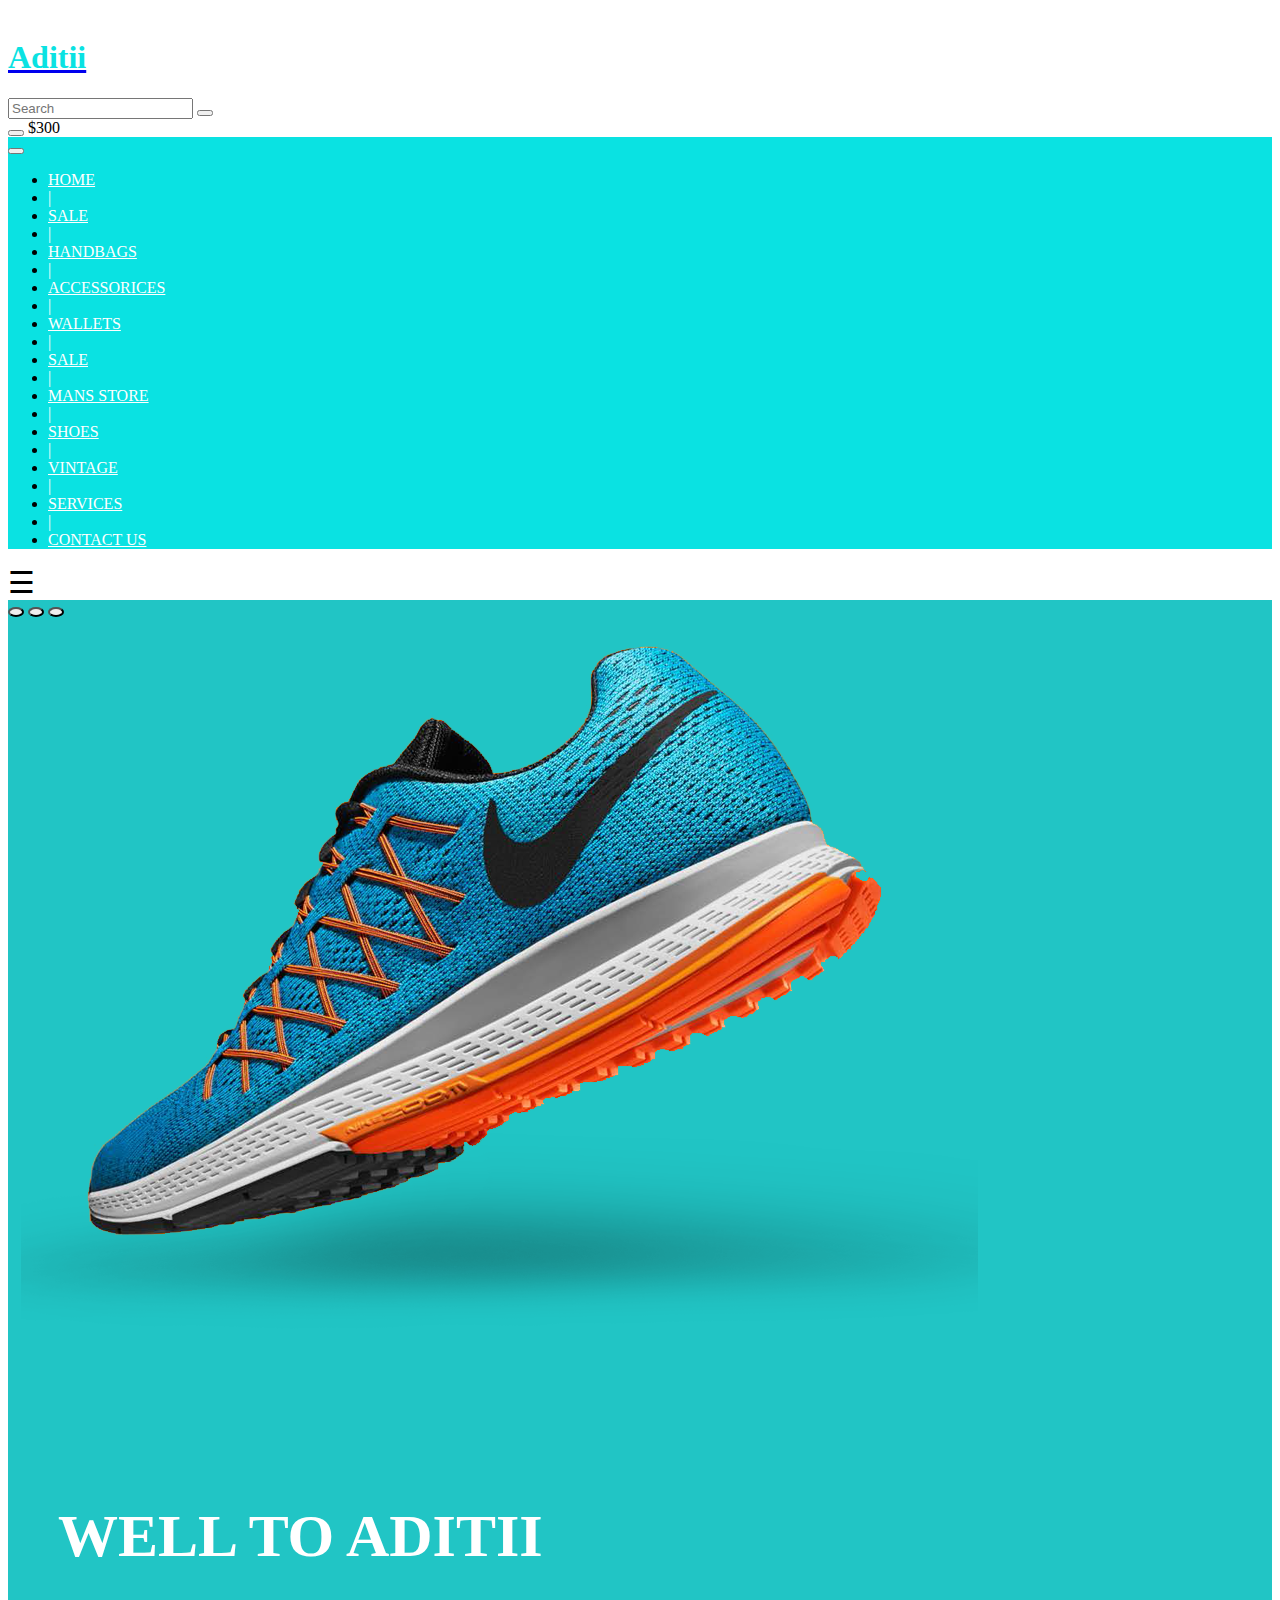
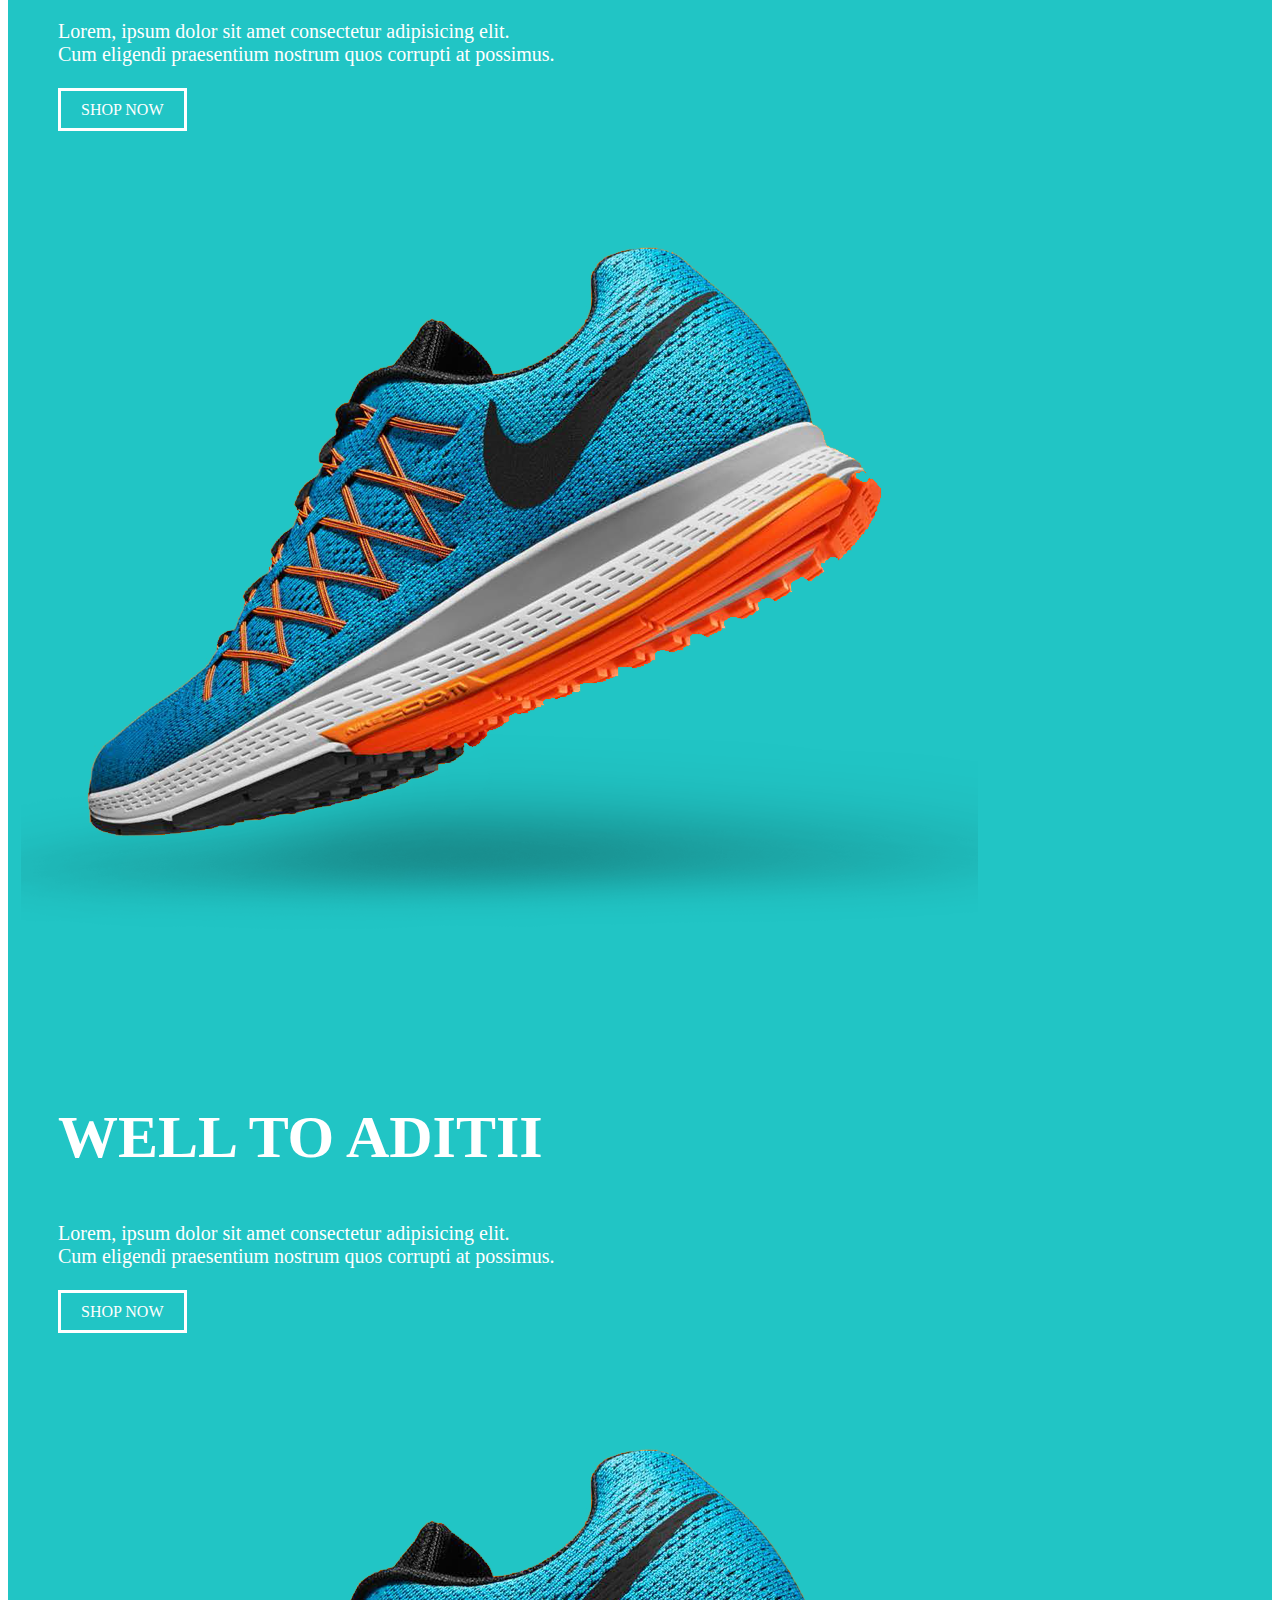
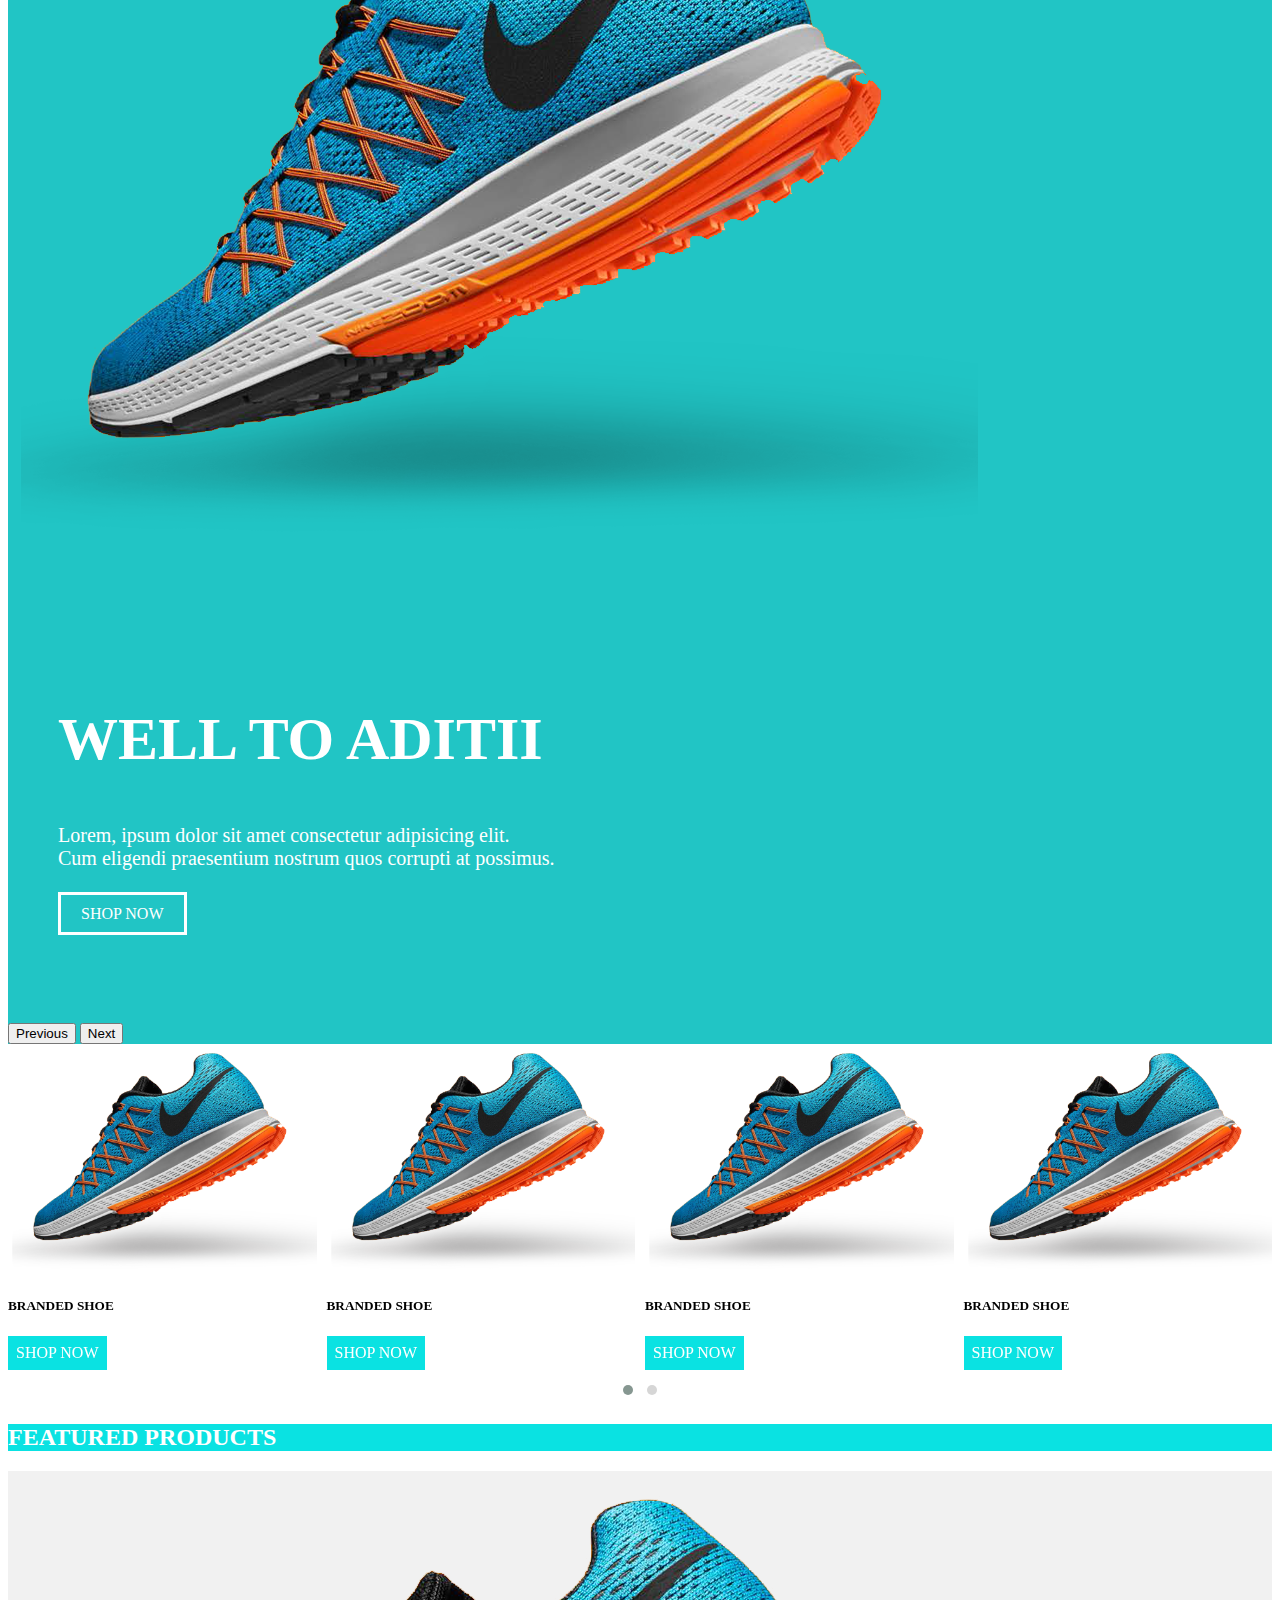
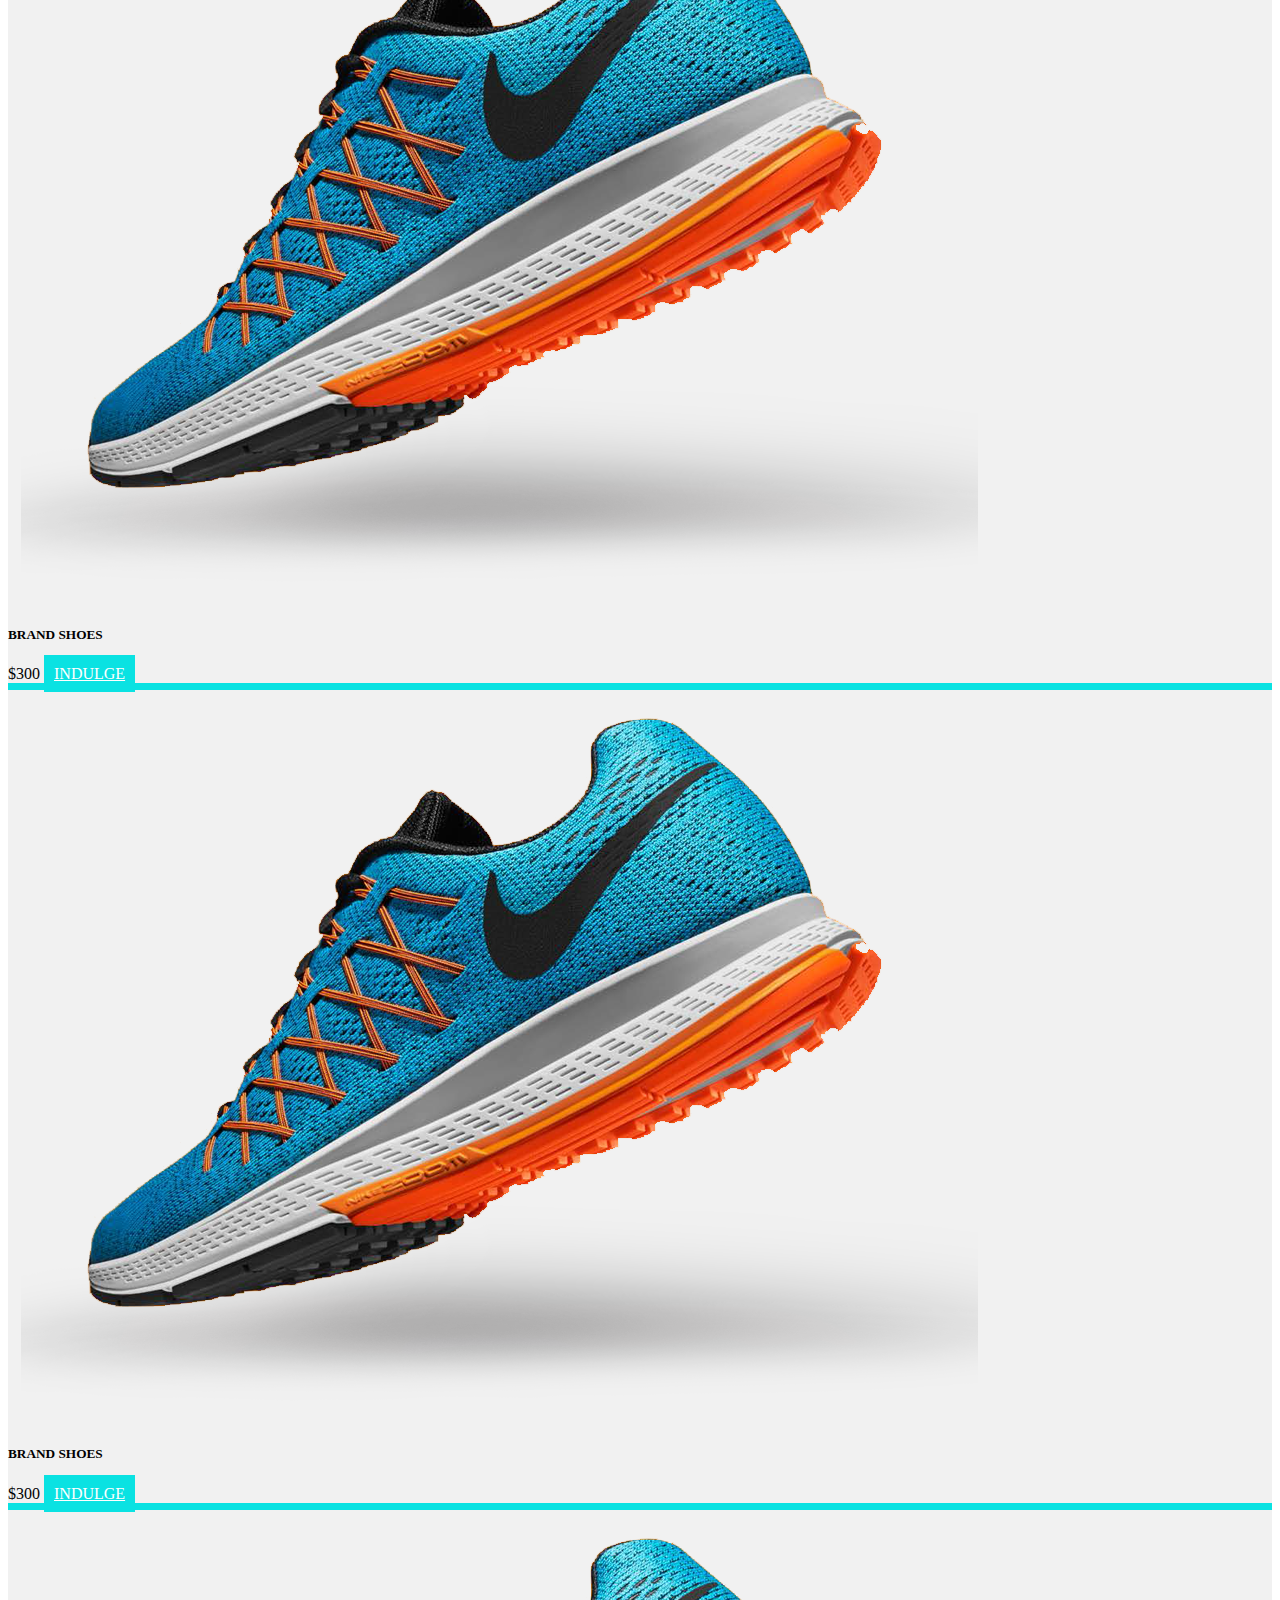
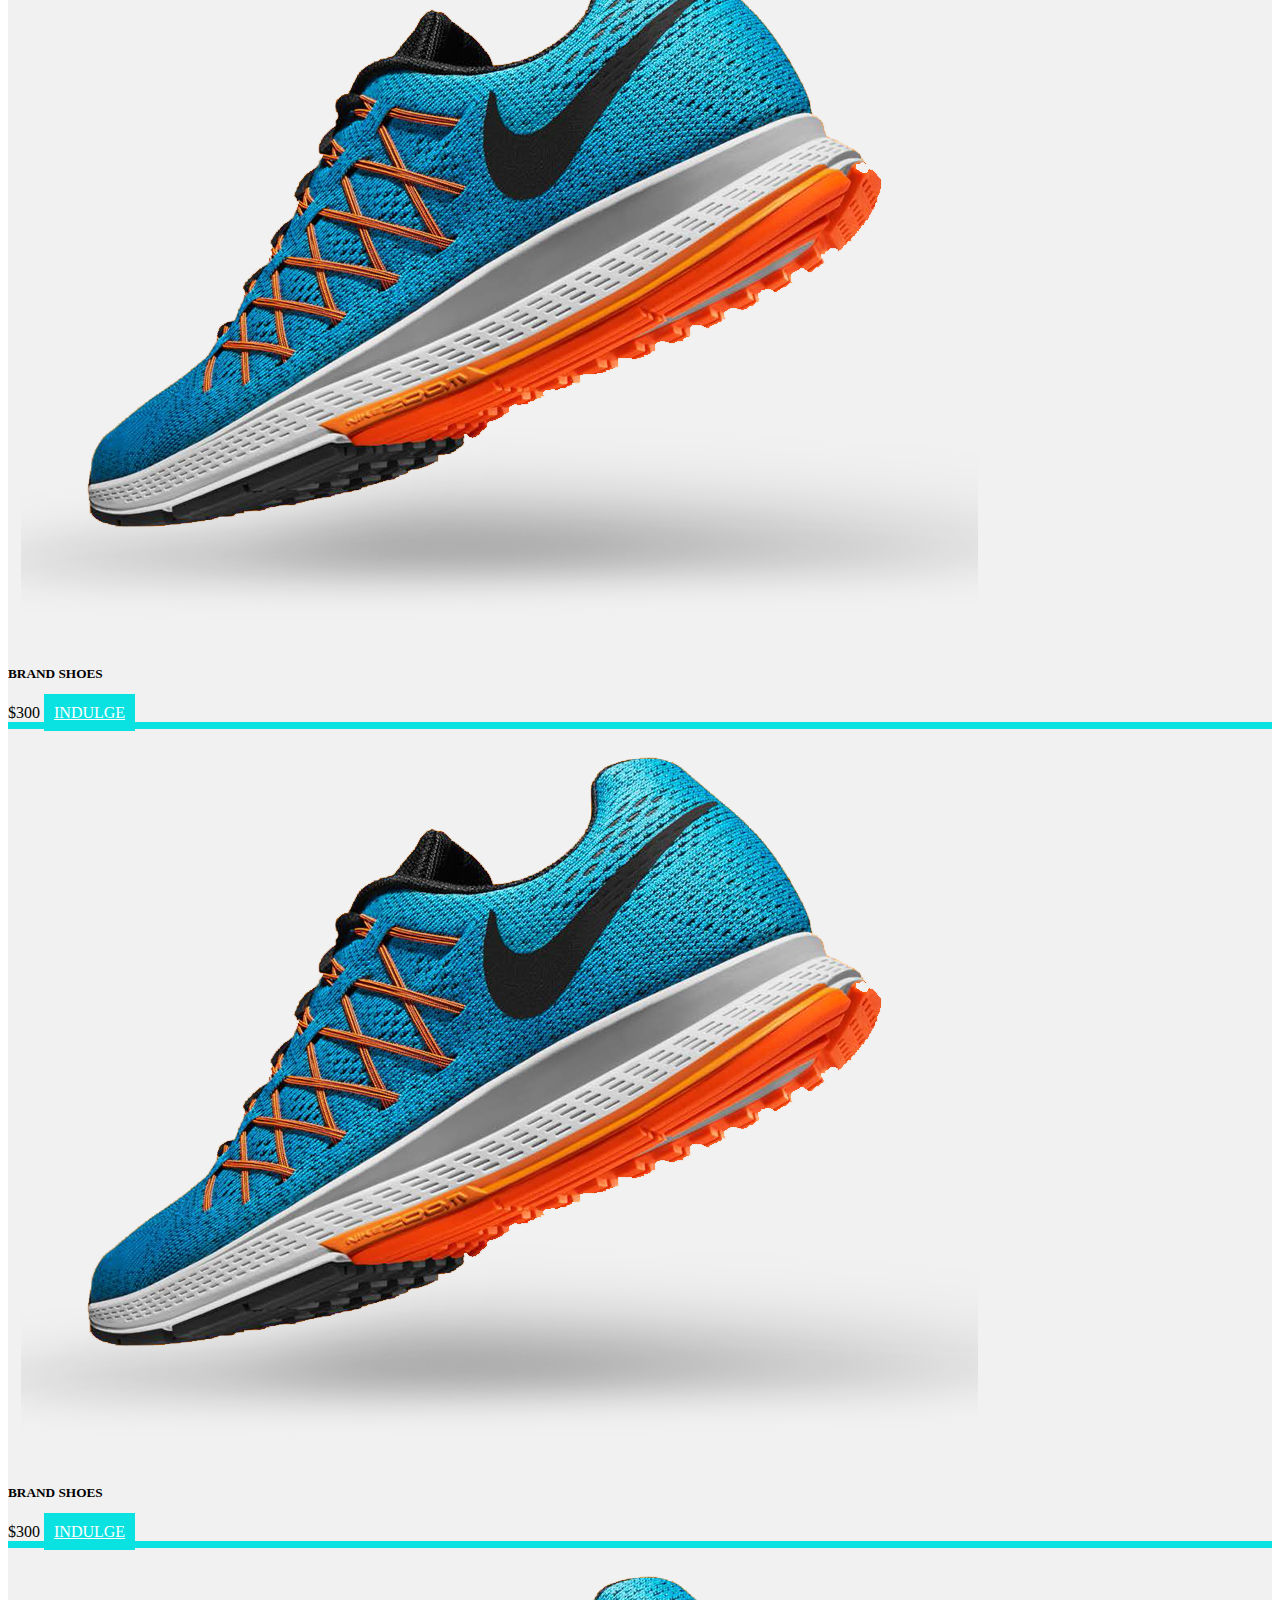
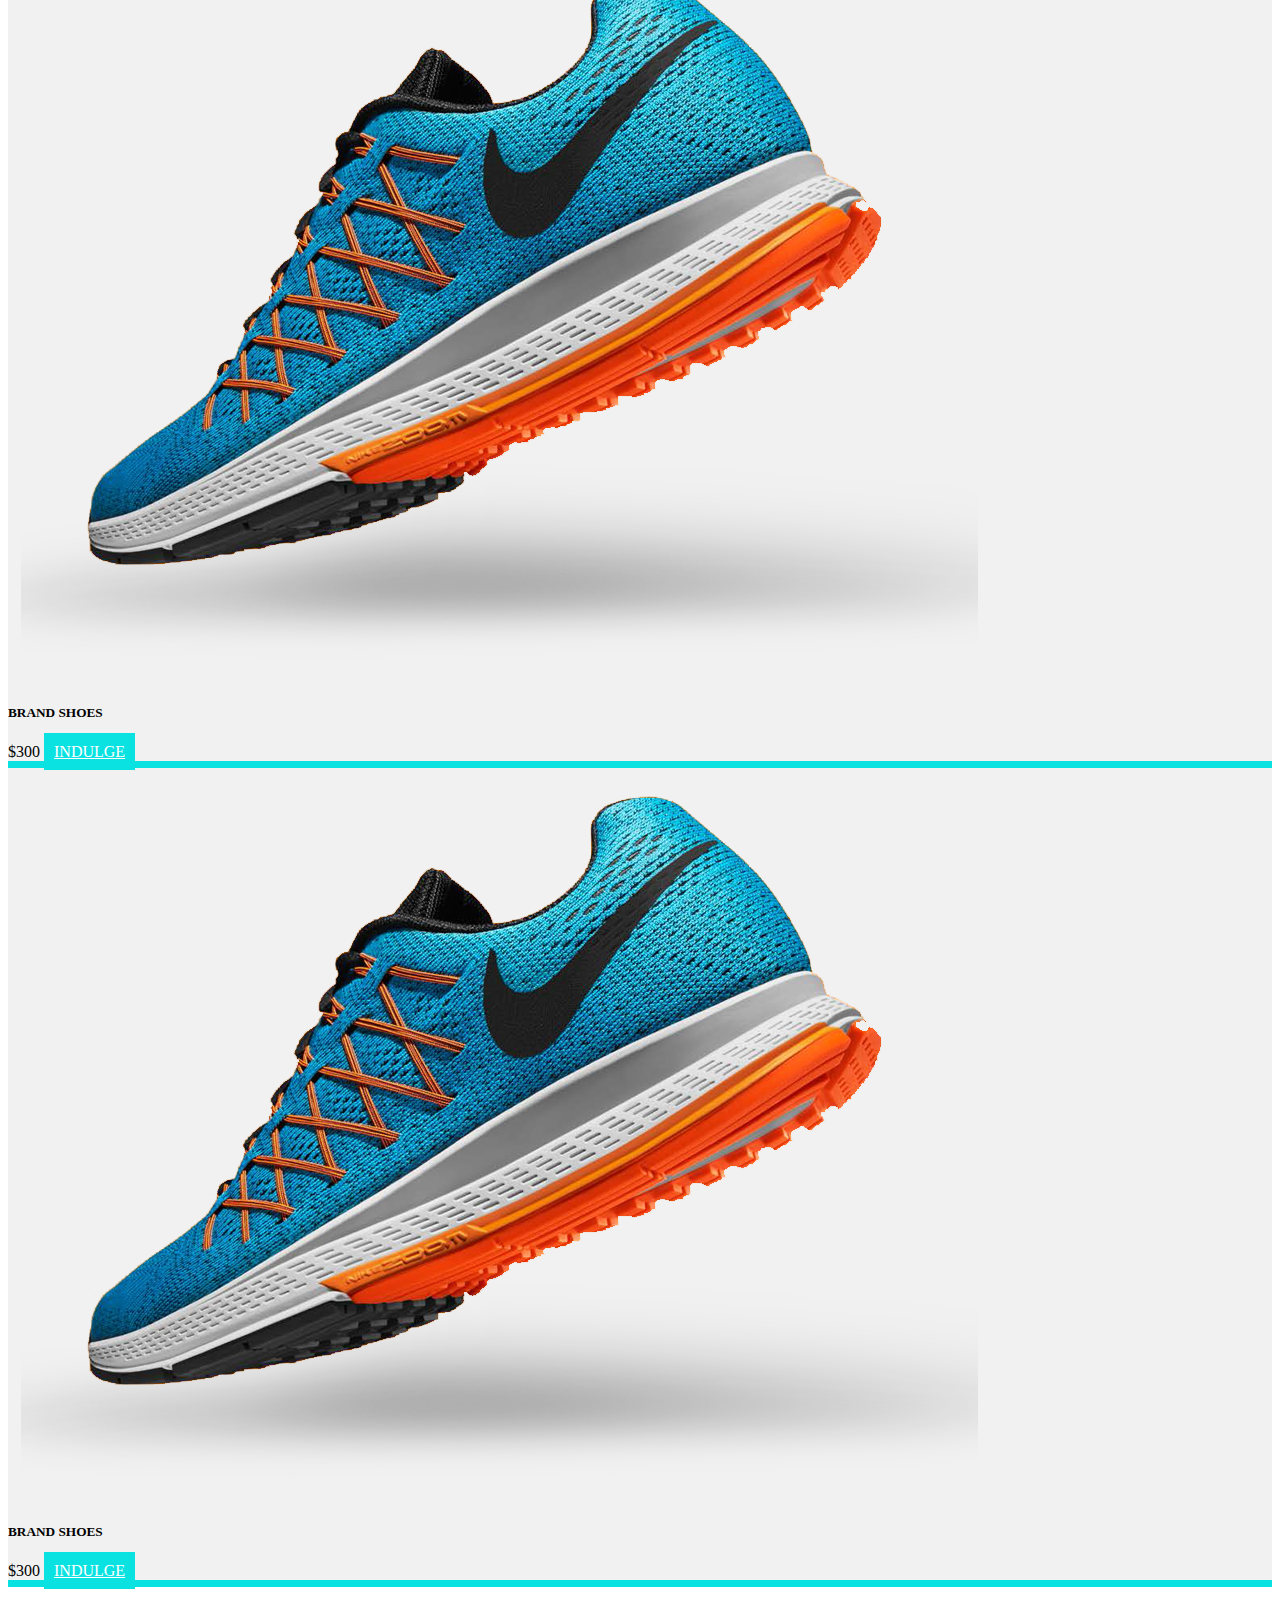
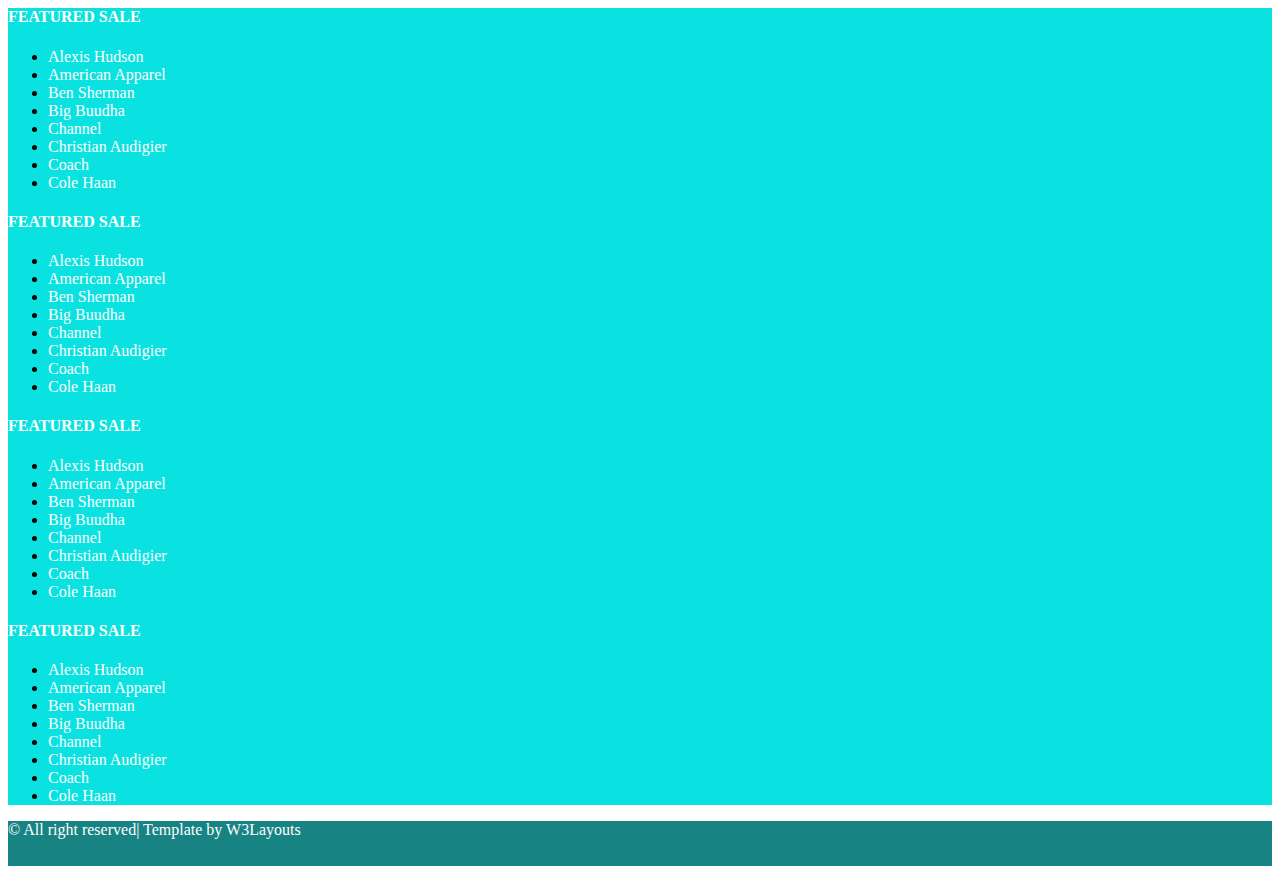
<file: work/Aditii web template/index.html>
<!DOCTYPE html>
<html lang="en">

<head>
    <meta charset="UTF-8">
    <meta http-equiv="X-UA-Compatible" content="IE=edge">
    <meta name="viewport" content="width=device-width, initial-scale=1.0">
    <title>Home page-Aditii</title>
    <!-- Bootstrap link -->
    <!-- <link rel="stylesheet" href="./css/bootstrap.min.css"> -->
    <link href="https://cdn.jsdelivr.net/npm/bootstrap@5.1.3/dist/css/bootstrap.min.css" rel="stylesheet"
        integrity="sha384-1BmE4kWBq78iYhFldvKuhfTAU6auU8tT94WrHftjDbrCEXSU1oBoqyl2QvZ6jIW3" crossorigin="anonymous">
    <!-- coustem css link -->
    <link rel="stylesheet" href="./style.css">
    <!-- owl carousel link -->
    <link rel="stylesheet" href="https://cdnjs.cloudflare.com/ajax/libs/OwlCarousel2/2.3.4/assets/owl.carousel.css"
        integrity="sha512-UTNP5BXLIptsaj5WdKFrkFov94lDx+eBvbKyoe1YAfjeRPC+gT5kyZ10kOHCfNZqEui1sxmqvodNUx3KbuYI/A=="
        crossorigin="anonymous" referrerpolicy="no-referrer" />
    <link rel="stylesheet" href="https://cdnjs.cloudflare.com/ajax/libs/OwlCarousel2/2.3.4/assets/owl.carousel.min.css"
        integrity="sha512-tS3S5qG0BlhnQROyJXvNjeEM4UpMXHrQfTGmbQ1gKmelCxlSEBUaxhRBj/EFTzpbP4RVSrpEikbmdJobCvhE3g=="
        crossorigin="anonymous" referrerpolicy="no-referrer" />
    <link rel="stylesheet"
        href="https://cdnjs.cloudflare.com/ajax/libs/OwlCarousel2/2.3.4/assets/owl.theme.default.min.css"
        integrity="sha512-sMXtMNL1zRzolHYKEujM2AqCLUR9F2C4/05cdbxjjLSRvMQIciEPCQZo++nk7go3BtSuK9kfa/s+a4f4i5pLkw=="
        crossorigin="anonymous" referrerpolicy="no-referrer" />
    <!-- Fontawsome -->
    <link rel="stylesheet" href="https://cdnjs.cloudflare.com/ajax/libs/font-awesome/6.1.1/css/all.min.css"
        integrity="sha512-KfkfwYDsLkIlwQp6LFnl8zNdLGxu9YAA1QvwINks4PhcElQSvqcyVLLD9aMhXd13uQjoXtEKNosOWaZqXgel0g=="
        crossorigin="anonymous" referrerpolicy="no-referrer" />
</head>

<body>
    <!-- top section -->
    <div class="container top-nav">
        <div class="row ">
            <div class="col-md-3 py-3 col-3 ">
                <div class="log">
                    <a href="#" class="text-decoration-none">
                        <h1 class="logo-warpper">Aditii</h1>
                    </a>
                </div>
            </div>

            <div class="col-lg-6 py-3 col-6 px-1">
                <nav class="navbar" role="search">
                    <div class="input-group">
                        <input class="form-control search-bar" type="search" placeholder="Search">
                        <span class="input-group-text" id="basic-addon1"><button class="border-0 bg-transparent"><i
                                    class="fas fa-search"></i></button></span>
                    </div>

                </nav>
            </div>

            <div class="col-lg-3 py-3 col-3">
                <div class="text-end py-2">
                    <button class="btn border-0"> <i
                            class="fa-solid fa-basket-shopping fs-2  text-success "></i></button>
                    <span class="fs-3 align-middle fw-bold">$300</span>
                </div>
            </div>
        </div>
    </div>

    <!-- end top  section -->

    <!-- start nav section -->
    <nav id="nav-wrapper">
        <nav class="navbar navbar-expand-lg d-none d-lg-block">
            <div class="container-fluid">
                <button class="navbar-toggler" type="button" data-bs-toggle="collapse" data-bs-target="#navbarNav"
                    aria-controls="navbarNav" aria-expanded="false" aria-label="Toggle navigation">
                    <span class="navbar-toggler-icon"></span>
                </button>

                <div class="collapse navbar-collapse" id="navbarNav">
                    <ul class="navbar-nav mx-auto">
                        <li class="nav-item">
                            <a class="nav-link active" aria-current="page" href="#">HOME</a>
                        </li>
                        <li class="nav-item align-auto px-2 ">
                            <span class="nav-link d-lg-block d-none">|</span>
                        </li>
                        <li class="nav-item">
                            <a class="nav-link active " href="#">SALE</a>
                        </li>
                        <li class="nav-item align-auto px-2">
                            <span class="nav-link d-lg-block d-none">|</span>
                        </li>
                        <li class="nav-item">
                            <a class="nav-link active" href="#">HANDBAGS</a>
                        </li>
                        <li class="nav-item align-auto px-2">
                            <span class="nav-link d-lg-block d-none">|</span>
                        </li>
                        <li class="nav-item">
                            <a class="nav-link active" href="#">ACCESSORICES</a>
                        </li>
                        <li class="nav-item align-auto px-2">
                            <span class="nav-link d-lg-block d-none">|</span>
                        </li>
                        <li class="nav-item">
                            <a class="nav-link active" href="#">WALLETS</a>
                        </li>
                        <li class="nav-item align-auto px-2">
                            <span class="nav-link d-lg-block d-none">|</span>
                        </li>
                        <li class="nav-item">
                            <a class="nav-link active" href="#">SALE</a>
                        </li>
                        <li class="nav-item align-auto px-2">
                            <span class="nav-link d-lg-block d-none">|</span>
                        </li>
                        <li class="nav-item">
                            <a class="nav-link active" href="#">MANS STORE</a>
                        </li>
                        <li class="nav-item align-auto px-2">
                            <span class="nav-link d-lg-block d-none">|</span>
                        </li>
                        <li class="nav-item">
                            <a class="nav-link active" href="#">SHOES</a>
                        </li>
                        <li class="nav-item align-auto px-2">
                            <span class="nav-link d-lg-block d-none">|</span>
                        </li>
                        <li class="nav-item">
                            <a class="nav-link active" href="#">VINTAGE</a>
                        </li>
                        <li class="nav-item align-auto px-2">
                            <span class="nav-link d-lg-block d-none">|</span>
                        </li>
                        <li class="nav-item">
                            <a class="nav-link active" href="#">SERVICES</a>
                        </li>
                        <li class="nav-item align-auto px-2">
                            <span class="nav-link d-lg-block d-none">|</span>
                        </li>
                        <li class="nav-item">
                            <a class="nav-link active" href="#">CONTACT US</a>
                        </li>
                    </ul>
                </div>
            </div>
        </nav>
    </nav>
    <!-- nav ends -->
    <!-- mobile nav -->
    <section id="mobile-nav" class="d-lg-none">
        <div id="myNav" class="overlay ">
            <a href="javascript:void(0)" class="closebtn" onclick="closeNav()">&times;</a>
            <div class="overlay-content">
                <a href="#">HOME</a>
                <a href="#">SALE</a>
                <a href="#">HANDBAGS</a>
                <a href="#">ACCESSORICES</a>
                <a href="#">WALLETS</a>
                <a href="#">SALE</a>
                <a href="#">MANS STORE</a>
                <a href="#">SHOES</a>
                <a href="#">VINTAGE</a>
                <a href="#">SERVICES</a>
                <a href="#">CONTACT US</a>
            </div>
        </div>
        <span class="mobile-nav" style="font-size:30px;cursor:pointer" onclick="openNav()">&#9776;</span>
    </section>
    <!-- start Banner section -->

    <div class="banner-wrapper">
        <div id="carouselExampleIndicators" class="carousel slide" data-bs-ride="carousel">
            <div class="carousel-indicators">
                <button type="button" data-bs-target="#carouselExampleIndicators" data-bs-slide-to="0" class="active"
                    aria-current="true" aria-label="Slide 1"></button>
                <button type="button" data-bs-target="#carouselExampleIndicators" data-bs-slide-to="1"
                    aria-label="Slide 2"></button>
                <button type="button" data-bs-target="#carouselExampleIndicators" data-bs-slide-to="2"
                    aria-label="Slide 3"></button>
            </div>

            <div class="carousel-inner">
                <!-- carousel-1 -->
                <div class="carousel-item container active">
                    <div class="row">
                        <div class="col-md-7">
                            <img src="./images/shoes1.png" class="img-fluid" alt="">
                        </div>

                        <div class="col-md-5  carousel-heading">
                            <h2>WELL TO ADITII</h2>
                            <p>Lorem, ipsum dolor sit amet consectetur adipisicing elit. <br> Cum eligendi praesentium
                                nostrum quos corrupti at possimus.</p>
                            <a href="#" class="banner-btn">SHOP NOW</a>
                        </div>
                    </div>
                </div>
                <!-- carousel-2 -->
                <div class="carousel-item container">
                    <div class="row">
                        <div class="col-md-7 ">
                            <img src="./images/shoes1.png" class="img-fluid" alt="">
                        </div>
                        <div class="col-md-5 carousel-heading ">
                            <h2>WELL TO ADITII</h2>
                            <p>Lorem, ipsum dolor sit amet consectetur adipisicing elit. <br> Cum eligendi praesentium
                                nostrum quos corrupti at possimus.</p>
                            <a href="#" class="banner-btn">SHOP NOW</a>
                        </div>
                    </div>
                </div>
                <!-- carousel-3 -->
                <div class="carousel-item container">
                    <div class="row">
                        <div class="col-md-7 ">
                            <img src="./images/shoes1.png" class="img-fluid" alt="">
                        </div>

                        <div class="col-md-5  carousel-heading ">
                            <h2>WELL TO ADITII</h2>
                            <p>Lorem, ipsum dolor sit amet consectetur adipisicing elit. <br> Cum eligendi praesentium
                                nostrum quos corrupti at possimus.</p>
                            <a href="#" class="banner-btn">SHOP NOW</a>
                        </div>
                    </div>
                </div>

            </div>
            <button class="carousel-control-prev" type="button" data-bs-target="#carouselExampleIndicators"
                data-bs-slide="prev">
                <span class="carousel-control-prev-icon" aria-hidden="true"></span>
                <span class="visually-hidden">Previous</span>
            </button>
            <button class="carousel-control-next" type="button" data-bs-target="#carouselExampleIndicators"
                data-bs-slide="next">
                <span class="carousel-control-next-icon" aria-hidden="true"></span>
                <span class="visually-hidden">Next</span>
            </button>
        </div>
    </div>
    <!--  satrt owl corusal home-products -->
    <section class="home-products">
        <div class="container py-5">
            <div class="owl-carousel owl-theme">
                <div class="item">
                    <div class="products row">
                        <div class="col-md-6"><img class="img-fluid" src="./images/shoes1.png" alt=""></div>
                        <div class="product-content col-md-6">
                            <h5 class="pb-4">BRANDED SHOE</h5>
                            <a class="product-btn" href="#">SHOP NOW</a>
                        </div>
                    </div>
                </div>

                <div class="item">
                    <div class="products row">
                        <div class="col-md-6"><img class="img-fluid" src="./images/shoes1.png" alt=""></div>
                        <div class="product-content col-md-6">
                            <h5 class="pb-4">BRANDED SHOE</h5>
                            <a class="product-btn" href="#">SHOP NOW</a>
                        </div>
                    </div>
                </div>
                <div class="item">
                    <div class="products row">
                        <div class="col-md-6"><img class="img-fluid" src="./images/shoes1.png" alt=""></div>
                        <div class="product-content col-md-6">
                            <h5 class="pb-4">BRANDED SHOE</h5>
                            <a class="product-btn" href="#">SHOP NOW</a>
                        </div>
                    </div>
                </div>
                <div class="item">
                    <div class="products row">
                        <div class="col-md-6"><img class="img-fluid" src="./images/shoes1.png" alt=""></div>
                        <div class="product-content col-md-6">
                            <h5 class="pb-4">BRANDED SHOE</h5>
                            <a class="product-btn" href="#">SHOP NOW</a>
                        </div>
                    </div>
                </div>
                <div class="item">
                    <div class="products row">
                        <div class="col-md-6"><img class="img-fluid" src="./images/shoes1.png" alt=""></div>
                        <div class="product-content col-md-6">
                            <h5>BRANDED SHOE</h5>
                            <a class="product-btn" href="#">SHOP NOW</a>
                        </div>
                    </div>
                </div>
            </div>
        </div>
        <!-- end owl carsoal -->
    </section>
    <section id="feature">
        <div class="container">
            <div class="row py-3">
                <div class="col-md-12">
                    <h2>FEATURED PRODUCTS</h2>
                </div>
            </div>
        </div>
    </section>
    <section>
        <div class="container">
            <div class="row py-5">
                <div class="col-md-4 mb-4">
                    <div class=" featured-product py-5">
                        <img class="img-fluid" src="./images/shoes1.png" alt="">
                        <div class="card-body text-center ">
                            <h5 class="card-title py-3 ">BRAND SHOES</h5>
                            <span class="card-text mx-3 fw-bold fs-4">$300</span>
                            <a href="#" class="btn-card text-decoration-none">INDULGE</a>
                        </div>
                    </div>

                </div>
                <div class="col-md-4 mb-4">
                    <div class=" featured-product py-5 ">
                        <img class="img-fluid" src="./images/shoes1.png" alt="">
                        <div class="card-body text-center ">
                            <h5 class="card-title py-3 ">BRAND SHOES</h5>
                            <span class="card-text mx-3 fw-bold fs-4">$300</span>
                            <a href="#" class="btn-card text-decoration-none">INDULGE</a>
                        </div>
                    </div>
                </div>
                <div class="col-md-4 mb-4">
                    <div class=" featured-product py-5">
                        <img class="img-fluid" src="./images/shoes1.png" alt="">
                        <div class="card-body text-center ">
                            <h5 class="card-title py-3 ">BRAND SHOES</h5>
                            <span class="card-text mx-3 fw-bold fs-4">$300</span>
                            <a href="#" class="btn-card text-decoration-none">INDULGE</a>
                        </div>
                    </div>
                </div>
                <div class="col-md-4 mb-4">
                    <div class=" featured-product py-5 mt-4">
                        <img class="img-fluid" src="./images/shoes1.png" alt="">
                        <div class="card-body text-center ">
                            <h5 class="card-title py-3 ">BRAND SHOES</h5>
                            <span class="card-text mx-3 fw-bold fs-4">$300</span>
                            <a href="#" class="btn-card text-decoration-none">INDULGE</a>
                        </div>
                    </div>
                </div>
                <div class="col-md-4 mb-4">
                    <div class=" featured-product py-5  mt-4">
                        <img class="img-fluid" src="./images/shoes1.png" alt="">
                        <div class="card-body text-center ">
                            <h5 class="card-title py-3 ">BRAND SHOES</h5>
                            <span class="card-text mx-3 fw-bold fs-4">$300</span>
                            <a href="#" class="btn-card text-decoration-none">INDULGE</a>
                        </div>
                    </div>
                </div>
                <div class="col-md-4 mb-4">
                    <div class=" featured-product py-5  mt-4">
                        <img class="img-fluid" src="./images/shoes1.png" alt="">
                        <div class="card-body text-center ">
                            <h5 class="card-title py-3 ">BRAND SHOES</h5>
                            <span class="card-text mx-3 fw-bold fs-4">$300</span>
                            <a href="#" class="btn-card text-decoration-none">INDULGE</a>
                        </div>
                    </div>
                </div>
            </div>
        </div>
    </section>

    <footer id="footer">
        <div class="container py-5">
            <div class="row">
                <div class="col-md-3 ">
                    <div class="footer-text">
                        <h4>FEATURED SALE</h4>
                        <ul class="footer-waepper list-unstyled">
                            <li><a href="#">Alexis Hudson</a></li>
                            <li><a href="#">American Apparel</a></li>
                            <li><a href="#">Ben Sherman</a></li>
                            <li><a href="#">Big Buudha</a></li>
                            <li><a href="#">Channel</a></li>
                            <li><a href="#">Christian Audigier</a></li>
                            <li><a href="#"> Coach</a></li>
                            <li><a href="#">Cole Haan</a></li>
                        </ul>
                    </div>
                </div>

                <div class="col-md-3">
                    <div class="footer-text">
                        <h4>FEATURED SALE</h4>
                        <ul class="footer-waepper list-unstyled">
                            <li><a href="#">Alexis Hudson</a></li>
                            <li><a href="#">American Apparel</a></li>
                            <li><a href="#">Ben Sherman</a></li>
                            <li><a href="#">Big Buudha</a></li>
                            <li><a href="#">Channel</a></li>
                            <li><a href="#">Christian Audigier</a></li>
                            <li><a href="#"> Coach</a></li>
                            <li><a href="#">Cole Haan</a></li>
                        </ul>
                    </div>
                </div>

                <div class="col-md-3">
                    <div class="footer-text">
                        <h4>FEATURED SALE</h4>
                        <ul class="footer-waepper list-unstyled">
                            <li><a href="#">Alexis Hudson</a></li>
                            <li><a href="#">American Apparel</a></li>
                            <li><a href="#">Ben Sherman</a></li>
                            <li><a href="#">Big Buudha</a></li>
                            <li><a href="#">Channel</a></li>
                            <li><a href="#">Christian Audigier</a></li>
                            <li><a href="#"> Coach</a></li>
                            <li><a href="#">Cole Haan</a></li>
                        </ul>
                    </div>
                </div>

                <div class="col-md-2 ">
                    <div class="footer-text">
                        <h4>FEATURED SALE</h4>
                        <ul class="footer-waepper list-unstyled">
                            <li><a href="#">Alexis Hudson</a></li>
                            <li><a href="#">American Apparel</a></li>
                            <li><a href="#">Ben Sherman</a></li>
                            <li><a href="#">Big Buudha</a></li>
                            <li><a href="#">Channel</a></li>
                            <li><a href="#">Christian Audigier</a></li>
                            <li><a href="#"> Coach</a></li>
                            <li><a href="#">Cole Haan</a></li>
                        </ul>
                    </div>
                </div>
            </div>
        </div>


    </footer>
    <footer id="copy-right">
        <div class="container">
            <div class="row py-3 fs-5 justify-content-between">
                <div class="col-md-6 ">
                    <span> &#169 All right reserved| Template by W3Layouts</span>
                </div>

                <div class="col-md-6 text-end">
                    <div class="footer-icon">
                        <a href="www.facebook.com" class="fs-4 px-4"><i class="fa-brands fa-facebook"></i></a>
                        <a href="www.instagram.com" class="fs-4 px-4"><i class="fa-brands fa-instagram"></i></a>
                        <a href="www.twitter.com" class="fs-4  px-4"><i class="fa-brands fa-twitter"></i></a>
                    </div>
                </div>
            </div>
        </div>


    </footer>


    <script>

        function openNav() {
            document.getElementById("myNav").style.width = "50%";
        }

        function closeNav() {
            document.getElementById("myNav").style.width = "0%";
        }
    </script>

    <!-- Bootstrap link-->
    <script src="https://cdn.jsdelivr.net/npm/@popperjs/core@2.10.2/dist/umd/popper.min.js"
        integrity="sha384-7+zCNj/IqJ95wo16oMtfsKbZ9ccEh31eOz1HGyDuCQ6wgnyJNSYdrPa03rtR1zdB"
        crossorigin="anonymous"></script>
    <script src="https://cdn.jsdelivr.net/npm/bootstrap@5.1.3/dist/js/bootstrap.min.js"
        integrity="sha384-QJHtvGhmr9XOIpI6YVutG+2QOK9T+ZnN4kzFN1RtK3zEFEIsxhlmWl5/YESvpZ13"
        crossorigin="anonymous"></script>

    <!-- owl carousel link-->
    <script src="https://cdnjs.cloudflare.com/ajax/libs/jquery/3.6.0/jquery.min.js"
        integrity="sha512-894YE6QWD5I59HgZOGReFYm4dnWc1Qt5NtvYSaNcOP+u1T9qYdvdihz0PPSiiqn/+/3e7Jo4EaG7TubfWGUrMQ=="
        crossorigin="anonymous" referrerpolicy="no-referrer"></script>
    <script src="https://cdnjs.cloudflare.com/ajax/libs/OwlCarousel2/2.3.4/owl.carousel.min.js"
        integrity="sha512-bPs7Ae6pVvhOSiIcyUClR7/q2OAsRiovw4vAkX+zJbw3ShAeeqezq50RIIcIURq7Oa20rW2n2q+fyXBNcU9lrw=="
        crossorigin="anonymous" referrerpolicy="no-referrer"></script>
    <script src="https://cdnjs.cloudflare.com/ajax/libs/OwlCarousel2/2.3.4/owl.carousel.js"
        integrity="sha512-gY25nC63ddE0LcLPhxUJGFxa2GoIyA5FLym4UJqHDEMHjp8RET6Zn/SHo1sltt3WuVtqfyxECP38/daUc/WVEA=="
        crossorigin="anonymous" referrerpolicy="no-referrer"></script>
    <!-- custom js -->

    <script src="./js/main.js"></script>

</body>

</html>
</file>
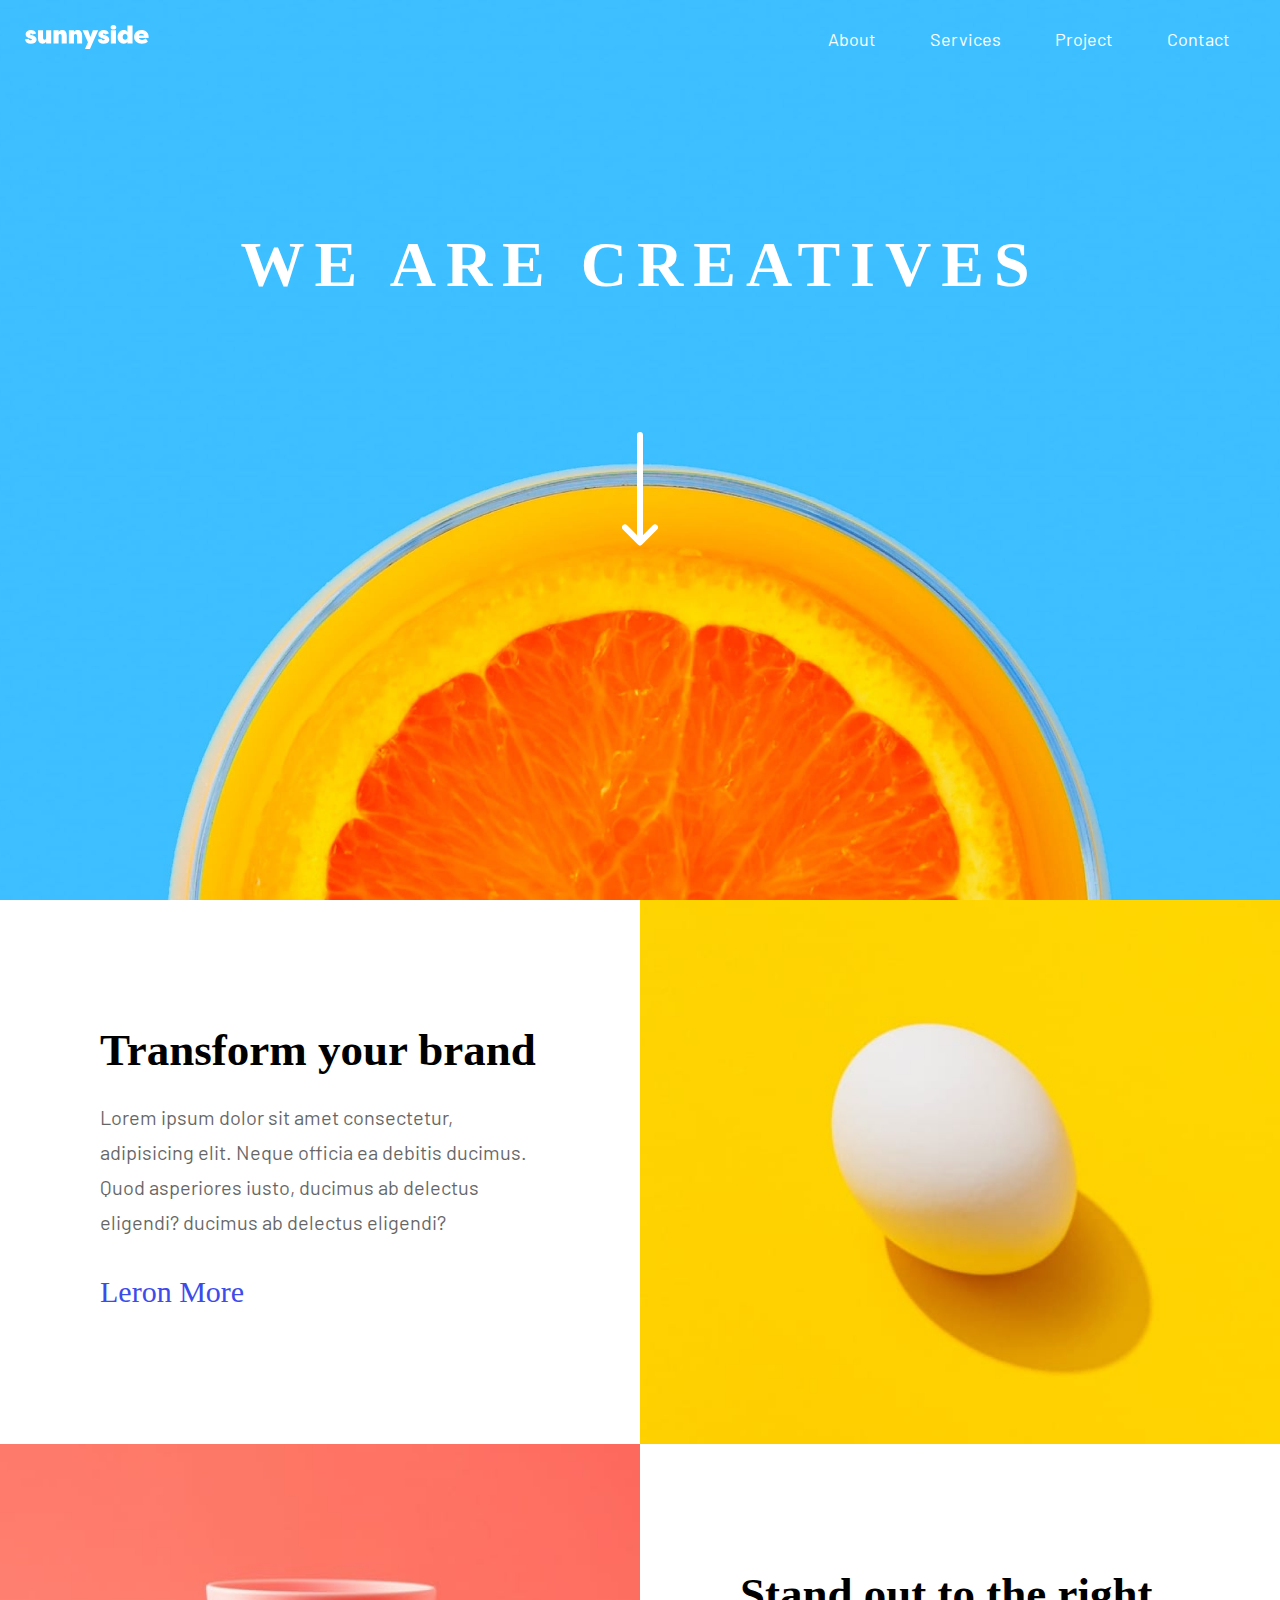
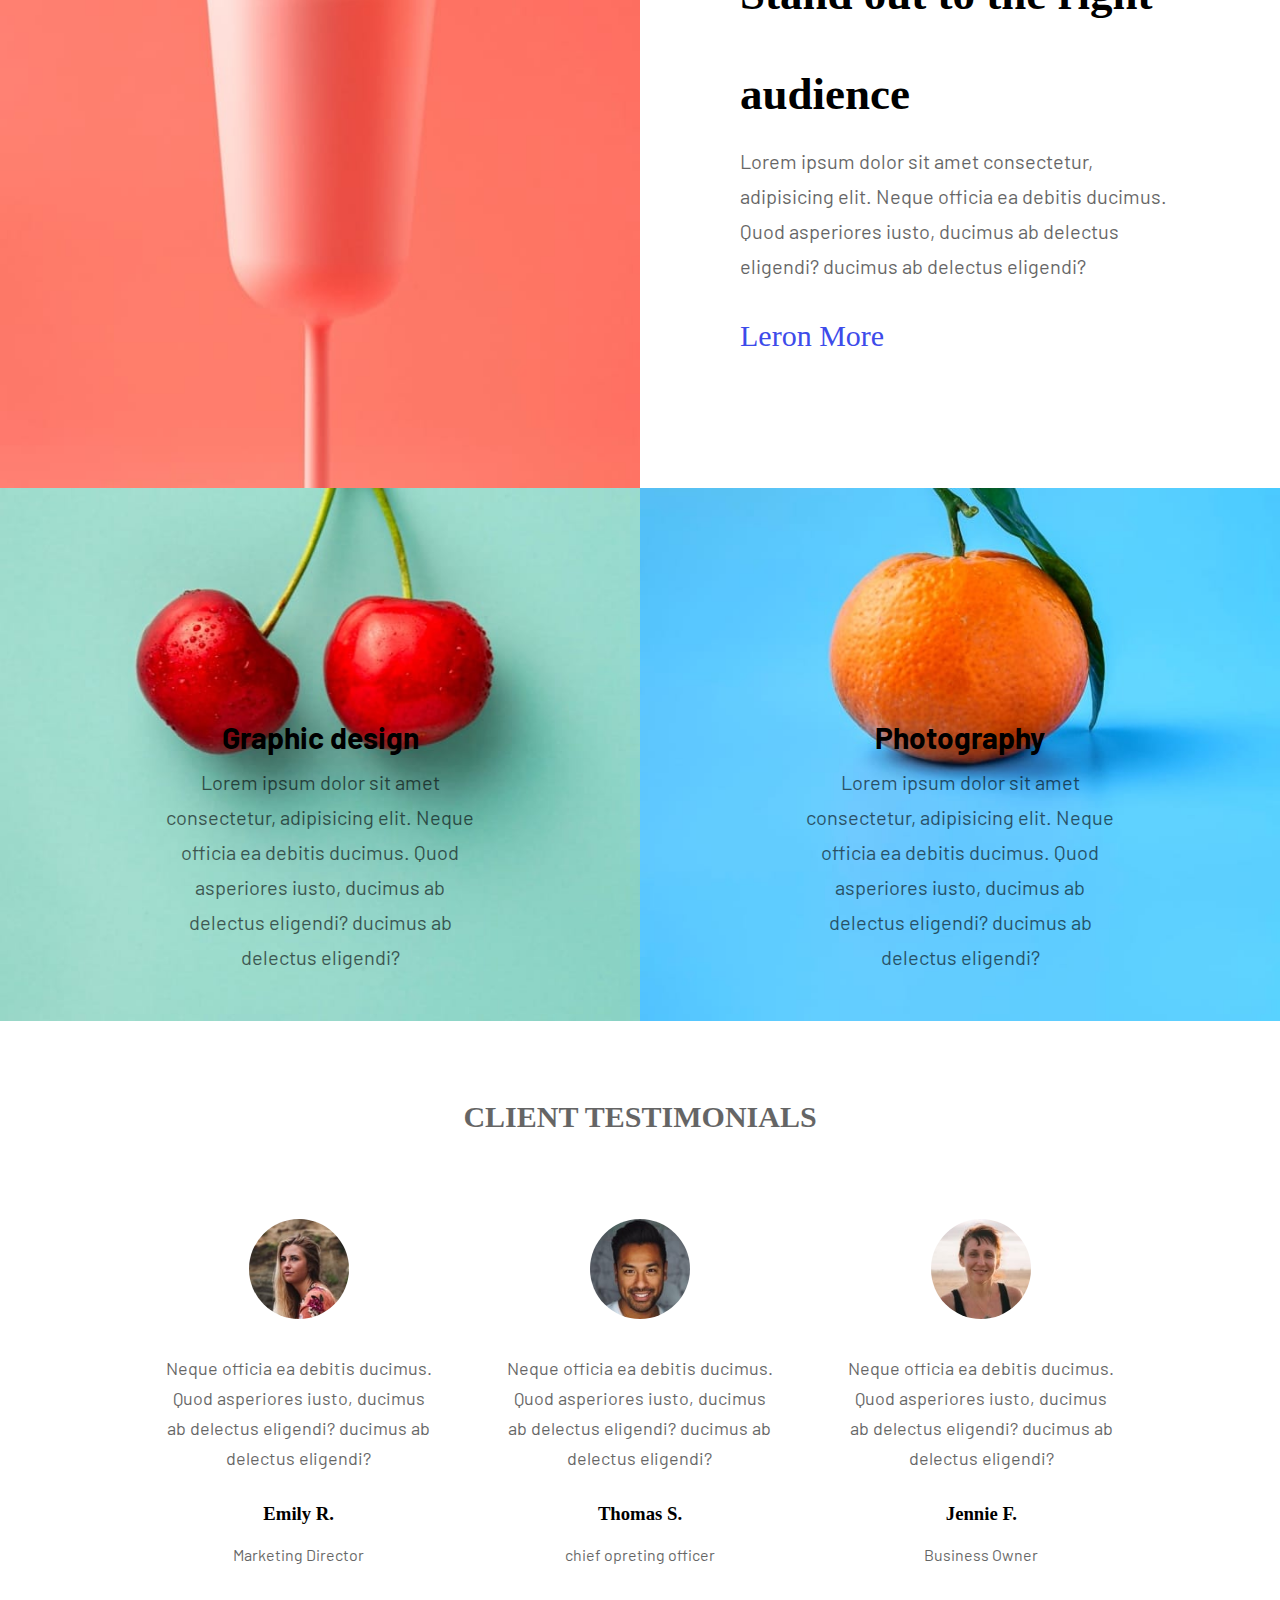
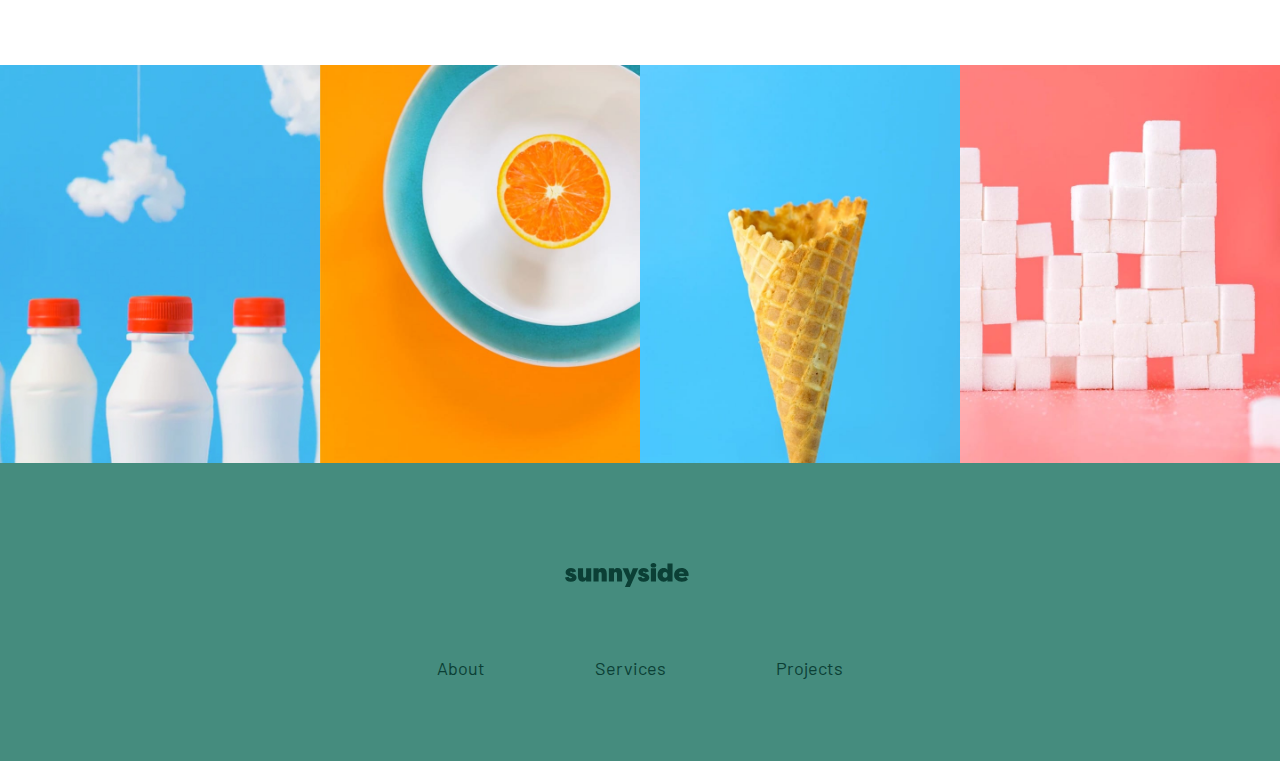
<file: work/sass work/index.html>
<!DOCTYPE html>
<html lang="en">

<head>
    <meta charset="UTF-8">
    <meta http-equiv="X-UA-Compatible" content="IE=edge">
    <meta name="viewport" content="width=device-width, initial-scale=1.0">
    <title>sunnyside</title>
    <!-- custom css link -->
    <link rel="stylesheet" href="./style.css">
    <!-- font awesome-->
    <link rel="stylesheet" href="https://cdnjs.cloudflare.com/ajax/libs/font-awesome/6.2.0/css/all.min.css"
        integrity="sha512-xh6O/CkQoPOWDdYTDqeRdPCVd1SpvCA9XXcUnZS2FmJNp1coAFzvtCN9BmamE+4aHK8yyUHUSCcJHgXloTyT2A=="
        crossorigin="anonymous" referrerpolicy="no-referrer" />
</head>

<body>
    <header>
        <div class="container-fluid">
            <div class="banner-image">
                <!---start nav-bar here------>
                <div class="nav">
                    <div class="logo">
                        <a href=""><img src="./icons/logo.svg" alt=""></a>
                    </div>
                    <nav>
                        <ul class="nav-bar">
                            <li class="nav-itms_Active">
                                <a href="About.html">About</a>
                            </li>
                            <li class="nav-itms">
                                <a href="Service.html">Services</a>
                            </li>
                            <li class="nav-itms">
                                <a href="Project.html">Project</a>
                            </li>
                            <li class="nav-itms">
                                <a href="contact.html">Contact</a>
                            </li>
                        </ul>
                    </nav>
                    <!-----End nav-bar here---------->
                </div>
                <div class="banner-content">
                    <h1>WE ARE CREATIVES</h1>
                    <a href="img"><img src="./icons/icon-arrow-down.svg" alt=""></a>
                </div>
            </div>
        </div>
    </header>


    <!---section start here------------>
    <section class="section-Transform_brand">
        <div class="container-fluid">
            <div class="main-content">
                <div class="main-text">
                    <h2>Transform your brand</h2>
                    <p>Lorem ipsum dolor sit amet consectetur,
                        adipisicing elit.
                        Neque officia ea debitis ducimus.
                        Quod asperiores iusto,
                        ducimus ab delectus eligendi? ducimus ab delectus eligendi?</p>
                    <a href="">Leron More</a>
                </div>
                <img src="./images/image-transform.jpg" alt="">

            </div>

            <div class="main-content">
                <img src="./images/image-stand-out.jpg" alt="">
                <div class="main-text">
                    <h2>Stand out to the right audience</h2>
                    <p>Lorem ipsum dolor sit amet consectetur,
                        adipisicing elit.
                        Neque officia ea debitis ducimus.
                        Quod asperiores iusto,
                        ducimus ab delectus eligendi? ducimus ab delectus eligendi?</p>
                    <a href="">Leron More</a>
                </div>
            </div>
        </div>
    </section>


    <section class="section-right_audience">
        <div class="container">
            <div class="wrraper">
                <img src="./images/image-graphic-design.jpg" alt="">
                <div class="text">
                    <h2>Graphic design</h2>
                    <p>Lorem ipsum dolor sit amet consectetur,
                        adipisicing elit.
                        Neque officia ea debitis ducimus.
                        Quod asperiores iusto,
                        ducimus ab delectus eligendi? ducimus ab delectus eligendi?</p>
                </div>
            </div>
            <div class="wrraper">
                <img src="./images/image-photography.jpg" alt="">
                <div class="text">
                    <h2>Photography</h2>
                    <p>Lorem ipsum dolor sit amet consectetur,
                        adipisicing elit.
                        Neque officia ea debitis ducimus.
                        Quod asperiores iusto,
                        ducimus ab delectus eligendi? ducimus ab delectus eligendi?</p>
                </div>
            </div>
        </div>
    </section>

    <section class="feedback">
        <div class="container">
            <h2 class="feedback-text">CLIENT TESTIMONIALS</h2>

            <div class="bottom-images">
                <div class="image-content">
                    <img src="./images/image-emily.jpg" alt="">
                    <p>Neque officia ea debitis ducimus.
                        Quod asperiores iusto,
                        ducimus ab delectus eligendi? ducimus ab delectus eligendi?</p>
                    <h3>Emily R.</h3>
                    <span>Marketing Director</span>

                </div>

                <div class="image-content">
                    <img src="./images/image-thomas.jpg" alt="">
                    <p>Neque officia ea debitis ducimus.
                        Quod asperiores iusto,
                        ducimus ab delectus eligendi? ducimus ab delectus eligendi?</p>
                    <h3>Thomas S.</h3>
                    <span>chief opreting officer</span>

                </div>

                <div class="image-content">
                    <img src="./images/image-jennie.jpg" alt="">
                    <p>Neque officia ea debitis ducimus.
                        Quod asperiores iusto,
                        ducimus ab delectus eligendi? ducimus ab delectus eligendi?</p>
                    <h3>Jennie F.</h3>
                    <span>Business Owner</span>
                </div>
            </div>
        </div>
    </section>
    <!---section start here------------>

    <!-- footer start here------------------------>

    <footer id="upper-section">
        <div class="container-fluid">
            <div class="footer_img">
                <img src="./footer image/image-gallery-milkbottles.jpg" alt="">

                <img src="./footer image/image-gallery-orange.jpg" alt="">

                <img src="./footer image/image-gallery-cone.jpg" alt="">

                <img src="./footer image/image-gallery-sugarcubes.jpg" alt="">
            </div>
        </div>
    </footer>

    <footer id="lower_footer">
        <div class="container-fluid">
            <div class="footer_text">
                <a href="">
                    <svg width="150" height="50" xmlns="http://www.w3.org//svg">
                        <path
                            d="M5.857 18.708c1.638 0 2.995-.36 4.07-1.08 1.075-.721 1.613-1.769 1.613-3.144-.083-1.855-1.464-3.246-4.144-4.173l-1.44-.597c-.314-.1-.538-.198-.67-.298a.45.45 0 01-.198-.373c0-.414.273-.62.819-.62.678 0 1.182.347 1.513 1.043l3.698-1.044c-.893-2.22-2.614-3.329-5.162-3.329-1.522 0-2.788.398-3.797 1.193C1.15 7.08.645 8.116.645 9.39c0 .398.058.766.174 1.106.116.34.29.638.521.894.232.257.455.48.67.671.215.19.488.369.82.534.33.166.582.286.756.36.174.075.41.162.707.261l.422.15 1.49.546c.363.133.6.244.707.335a.449.449 0 01.16.36c0 .431-.404.647-1.215.647-1.191 0-1.903-.53-2.134-1.59L0 14.509c.463 2.8 2.416 4.2 5.857 4.2zm11.636 0c1.638 0 2.845-.63 3.623-1.888v1.615h5.112V5.366h-5.112v7.156c0 1.474-.505 2.21-1.514 2.21-1.026 0-1.539-.736-1.539-2.21V5.366h-5.112v7.653c0 3.793 1.514 5.69 4.542 5.69zm16.103-.273V11.28c0-1.475.504-2.212 1.513-2.212 1.026 0 1.54.737 1.54 2.212v7.155h5.111v-7.652c0-3.793-1.513-5.69-4.541-5.69-1.638 0-2.846.63-3.623 1.888V5.366h-5.113v13.069h5.113zm15.383 0V11.28c0-1.475.504-2.212 1.514-2.212 1.025 0 1.538.737 1.538 2.212v7.155h5.113v-7.652c0-3.793-1.514-5.69-4.542-5.69-1.638 0-2.846.63-3.623 1.888V5.366h-5.113v13.069h5.113zM64.958 24l8.289-18.634H67.91l-2.532 6.684-2.258-6.684h-5.584l5.435 11.802L59.944 24h5.014zm13.67-5.292c1.638 0 2.995-.36 4.07-1.08 1.076-.721 1.614-1.769 1.614-3.144-.083-1.855-1.465-3.246-4.145-4.173l-1.44-.597c-.314-.1-.537-.198-.67-.298a.45.45 0 01-.198-.373c0-.414.273-.62.819-.62.678 0 1.183.347 1.514 1.043l3.698-1.044c-.894-2.22-2.614-3.329-5.162-3.329-1.522 0-2.788.398-3.797 1.193-1.01.795-1.514 1.83-1.514 3.105 0 .398.058.766.173 1.106.116.34.29.638.522.894.231.257.455.48.67.671.215.19.488.369.819.534.33.166.583.286.757.36.173.075.41.162.707.261l.422.15 1.489.546c.364.133.6.244.707.335a.449.449 0 01.161.36c0 .431-.405.647-1.216.647-1.19 0-1.902-.53-2.134-1.59l-3.723.844c.464 2.8 2.416 4.2 5.857 4.2zm9.8-14.137c.91 0 1.613-.215 2.11-.646.495-.43.744-.977.744-1.64 0-.678-.24-1.23-.72-1.651C90.082.21 89.371 0 88.428 0c-.943 0-1.655.211-2.135.634-.48.422-.72.973-.72 1.652 0 .662.249 1.209.745 1.64.497.43 1.2.645 2.11.645zm2.556 13.864V5.366H85.87v13.069h5.113zm7.74.273c1.737 0 2.977-.63 3.722-1.888v1.615h5.112V.472h-5.112v6.534c-.745-1.275-1.985-1.913-3.723-1.913-1.753 0-3.214.642-4.38 1.926-1.166 1.283-1.75 2.91-1.75 4.882 0 1.97.584 3.598 1.75 4.882 1.166 1.283 2.627 1.925 4.38 1.925zm1.39-3.9c-.729 0-1.312-.274-1.75-.82-.439-.547-.658-1.243-.658-2.087 0-.845.215-1.54.645-2.087.447-.547 1.034-.82 1.762-.82s1.311.273 1.75.82c.438.546.657 1.242.657 2.087 0 .844-.219 1.54-.657 2.087-.439.546-1.022.82-1.75.82zm16.698 3.9c2.597 0 4.624-.754 6.08-2.26l-2.11-2.833c-1.042.845-2.217 1.267-3.524 1.267-.992 0-1.799-.224-2.42-.67-.62-.448-.93-.879-.93-1.293h9.604c.083-.298.124-.687.124-1.167 0-2.054-.674-3.677-2.022-4.87-1.349-1.193-3.073-1.789-5.175-1.789-2.25 0-4.028.671-5.335 2.013-1.307 1.341-1.961 2.956-1.961 4.844 0 1.938.69 3.549 2.072 4.833 1.382 1.283 3.247 1.925 5.597 1.925zm2.208-8.149h-5.112c.033-.613.298-1.08.794-1.404.496-.323 1.084-.484 1.762-.484.678 0 1.266.165 1.762.497.497.331.761.795.794 1.391z"
                            fill="#0b3f35" fill-rule="nonzero" />
                    </svg>
                </a>
            </div>
            <div class="footer_nav">
                <ul>
                    <li>
                        <a href="">About</a>
                    </li>
                    <li>
                        <a href="">Services</a>
                    </li>
                    <li>
                        <a href="">Projects</a>
                    </li>
                </ul>
            </div>

            <div class="footer_icon">
                <a href=""><i class="fa-brands fa-facebook-f"></i></a>
                <a href=""><i class="fa-brands fa-instagram"></i></a>
                <a href=""><i class="fa-brands fa-twitter"></i></a>
                <a href=""><i class="fa-brands fa-pinterest"></i></a>

            </div>
        </div>
    </footer>
    <!-- footer end here-------------------------->
</body>

</html>
</file>
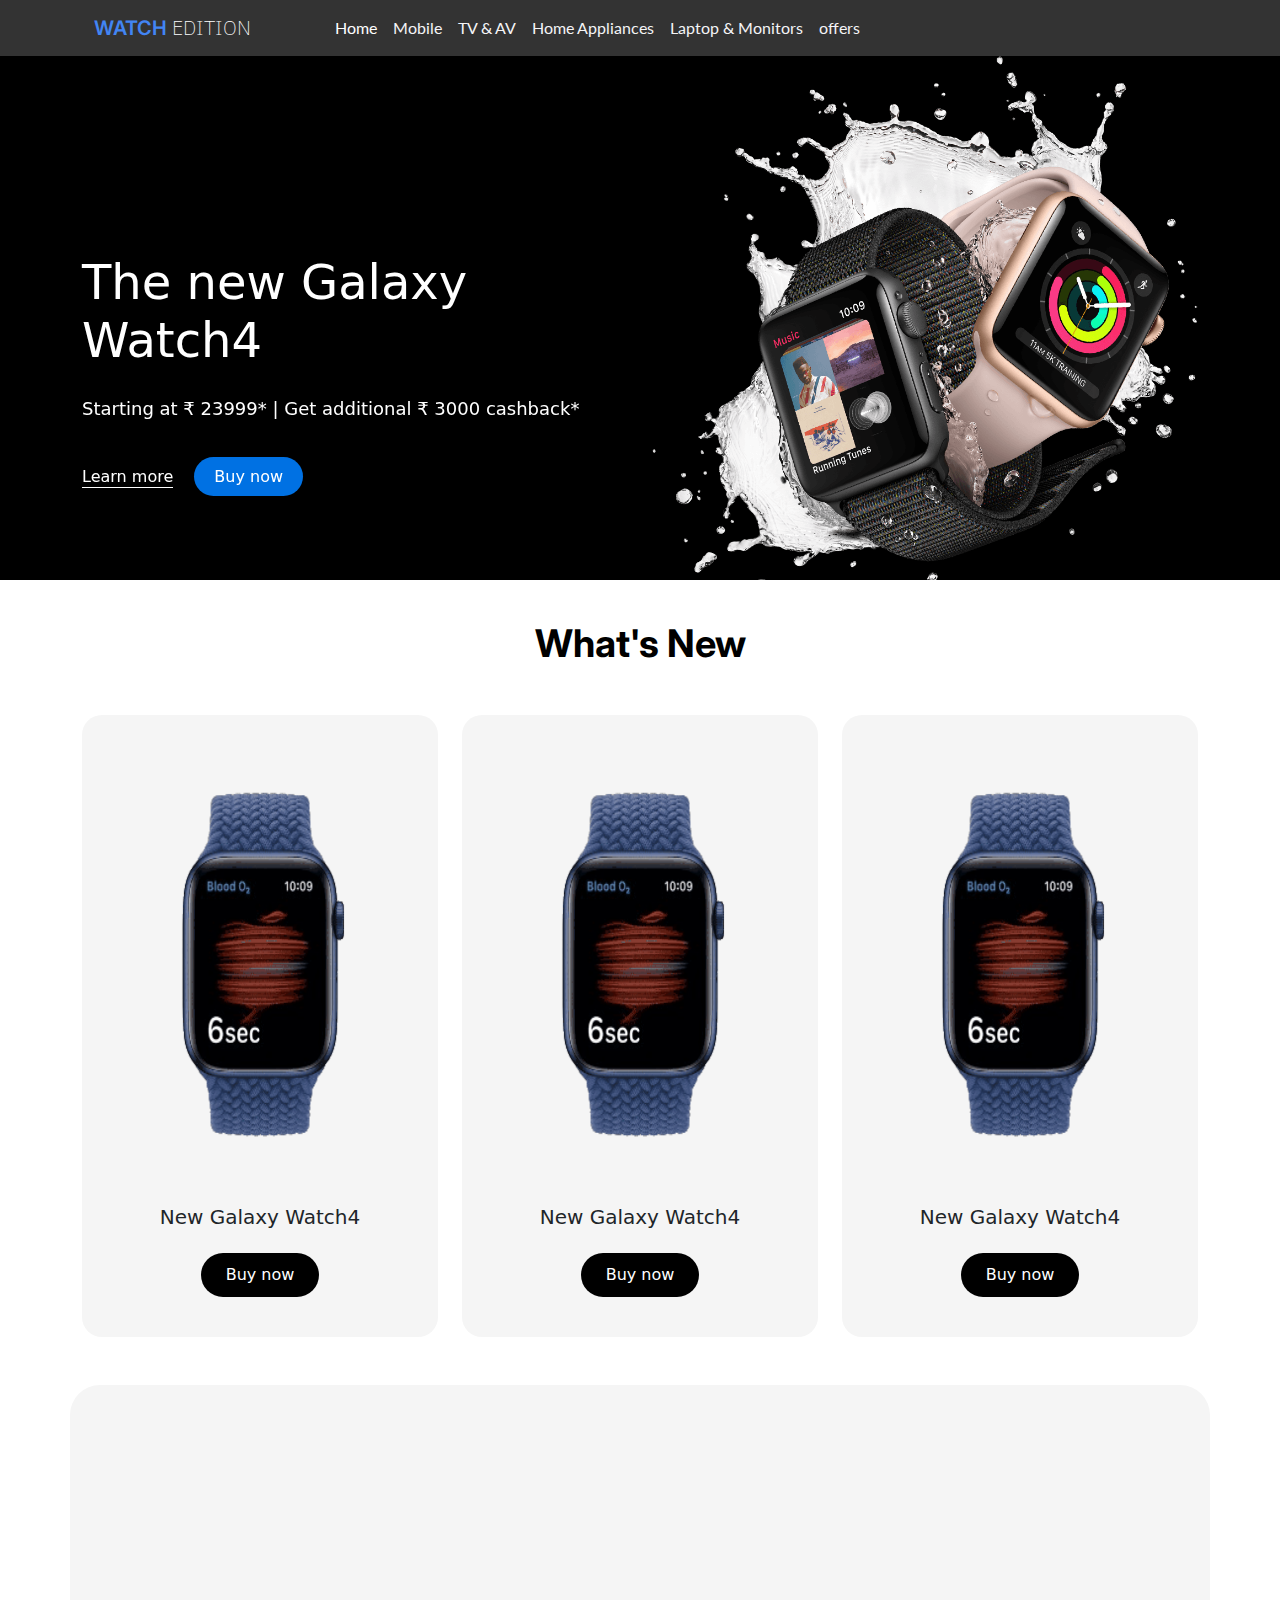
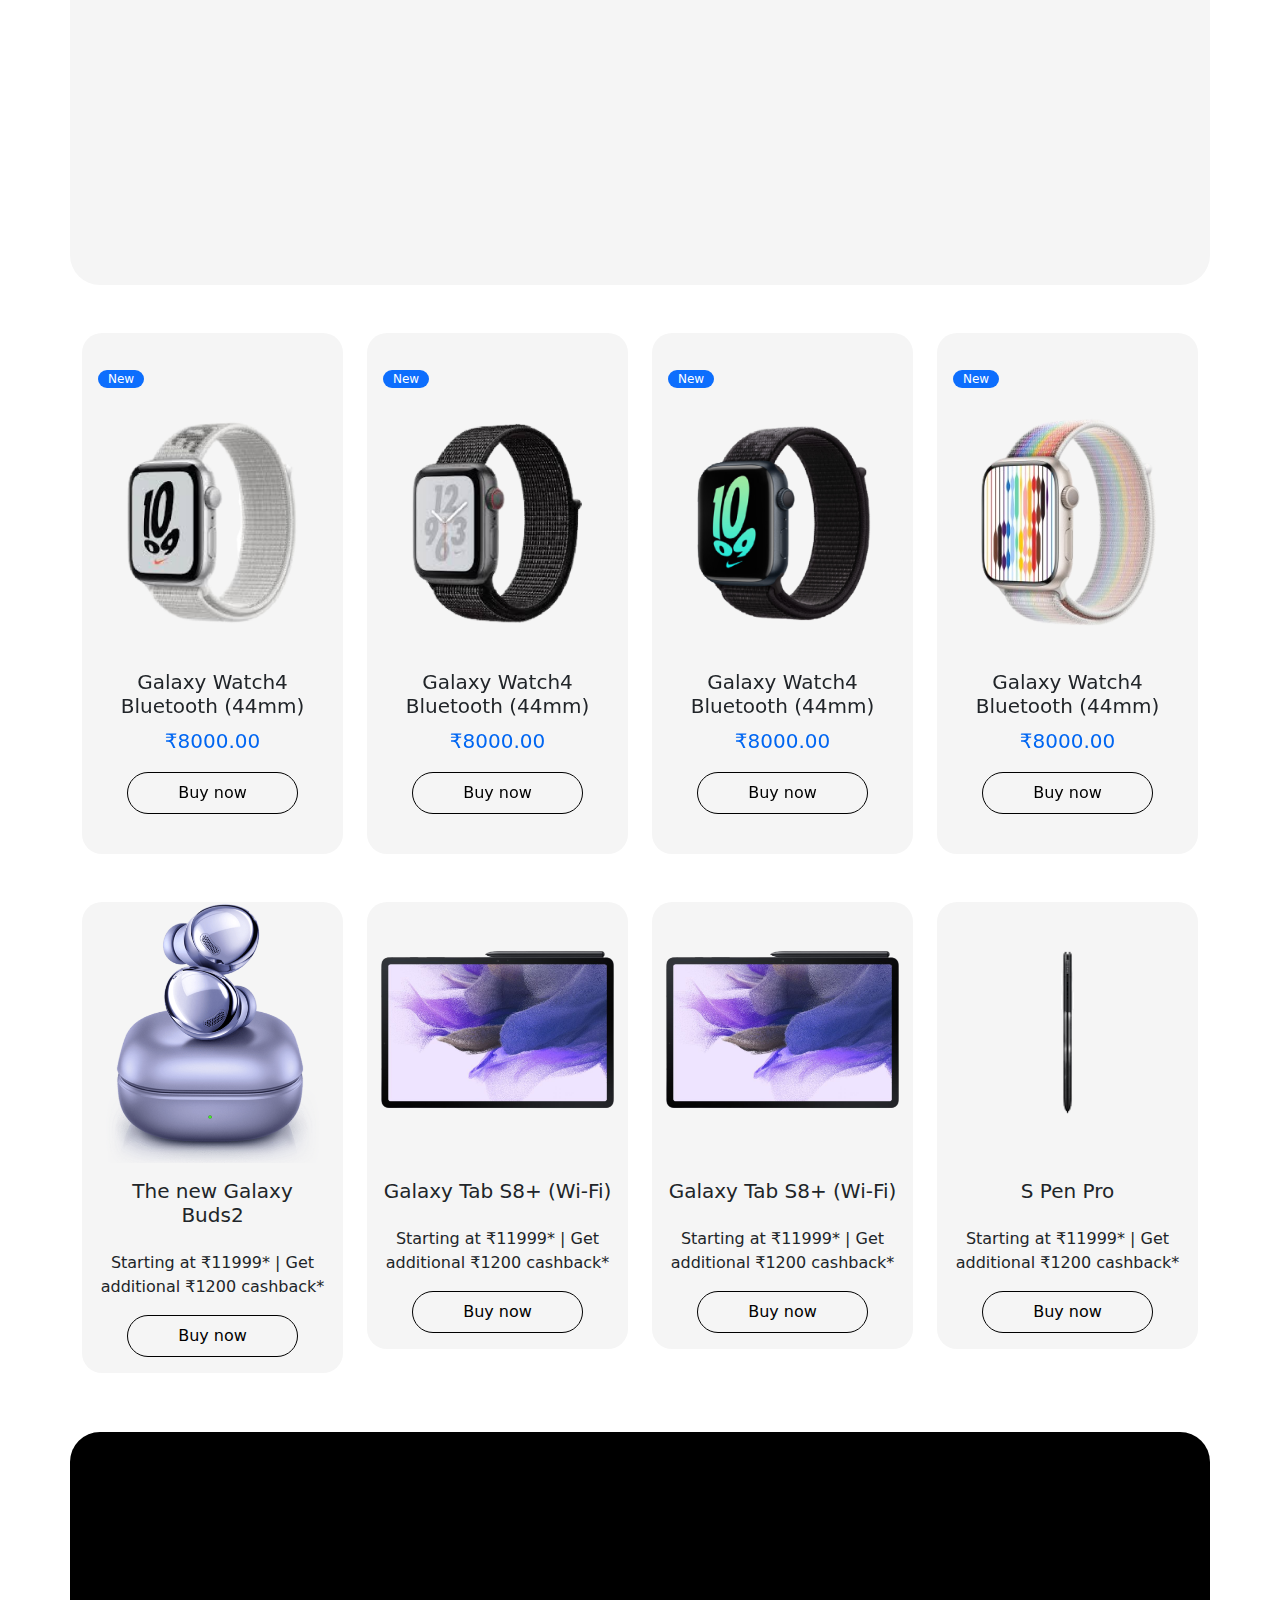
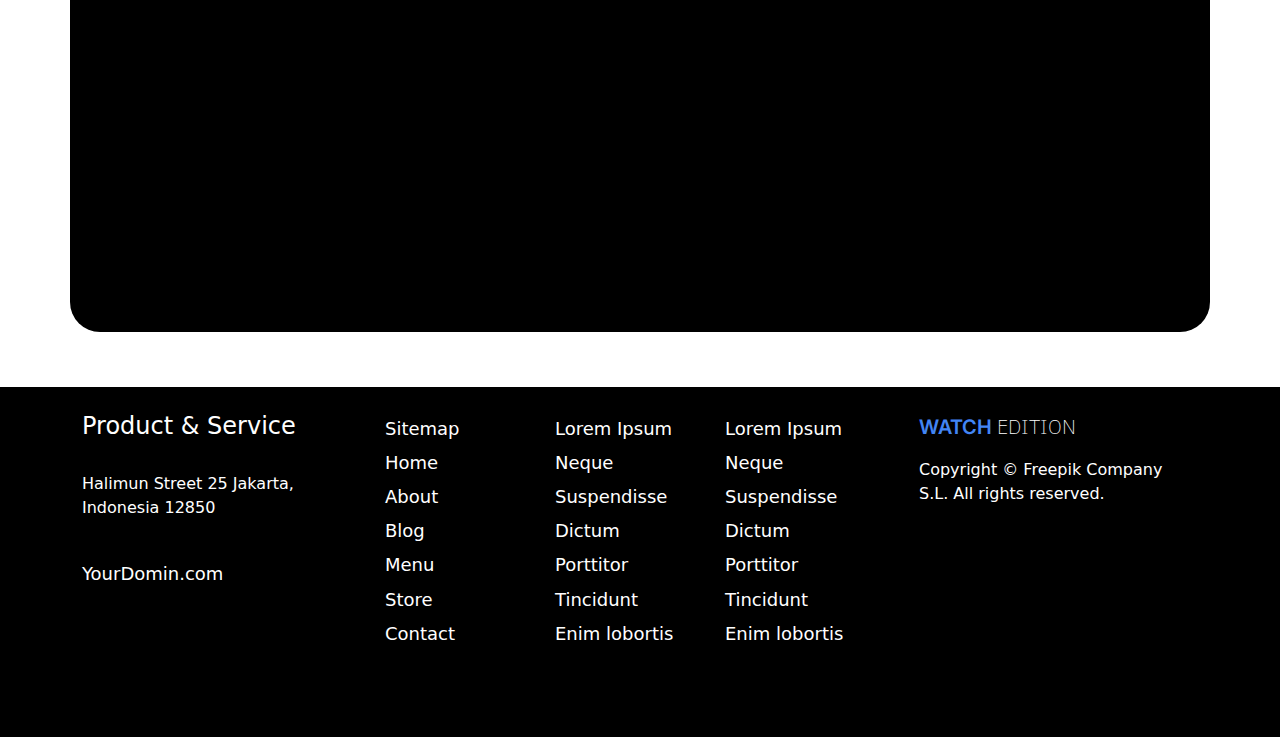
<file: work/watch template/index.html>
<!DOCTYPE html>
<html lang="en">

<head>
  <meta charset="UTF-8">
  <meta http-equiv="X-UA-Compatible" content="IE=edge">
  <meta name="viewport" content="width=device-width, initial-scale=1.0">
  <title>Watch template</title>
  <!-- boostrap link -->
  <link rel="stylesheet" href="./css/bootstrap.min.css">
  <!-- custom css link -->
  <link rel="stylesheet" href="./style.css" />
  <!-- Aos link -->
  <link href="https://unpkg.com/aos@2.3.1/dist/aos.css" rel="stylesheet">
  <!-- fontawsome cdn link -->
  <link rel="stylesheet" href="https://cdnjs.cloudflare.com/ajax/libs/font-awesome/6.1.1/css/all.min.css"
    integrity="sha512-KfkfwYDsLkIlwQp6LFnl8zNdLGxu9YAA1QvwINks4PhcElQSvqcyVLLD9aMhXd13uQjoXtEKNosOWaZqXgel0g=="
    crossorigin="anonymous" referrerpolicy="no-referrer" />
</head>

<body>
  <!-- start nav here-->
  <nav id="nav-warpper">
    <div class="container">
      <nav class="navbar navbar-expand-lg navbar-dark">
        <div class="container-fluid">
          <a class="navbar-brand" href="#">WATCH <span>EDITION</span></a>
          <button class="navbar-toggler" type="button" data-bs-toggle="collapse"
            data-bs-target="#navbarSupportedContent" aria-controls="navbarSupportedContent" aria-expanded="false"
            aria-label="Toggle navigation">
            <span class="navbar-toggler-icon"></span>
          </button>
          <div class="collapse navbar-collapse" id="navbarSupportedContent">
            <ul class="navbar-nav me-auto">
              <li class="nav-item">
                <a class="nav-link active" aria-current="page" href="#">Home</a>
              </li>
              <li class="nav-item">
                <a class="nav-link" href="#">Mobile</a>
              </li>
              <li class="nav-item">
                <a class="nav-link" href="#">TV & AV</a>
              </li>
              <li class="nav-item">
                <a class="nav-link" href="#">Home Appliances</a>
              </li>
              <li class="nav-item">
                <a class="nav-link" href="#">Laptop & Monitors</a>
              </li>
              <li class="nav-item">
                <a class="nav-link" href="#">offers</a>
              </li>
            </ul>
          </div>
        </div>
      </nav>
      <div class="ms-auto top-rightnow">
        <div id="myOverlay" class="overlay">
          <span class="closebtn" onclick="closeSearch()" title="Close Overlay">×</span>
          <div class="overlay-content">
            <form action="/action_page.php">
              <button type="submit"><i class="fa fa-search"></i></button>
              <input type="text" placeholder="Search.." name="search">
            </form>
          </div>
        </div>
        <button class="openBtn" onclick="openSearch()"><i class="fa fa-search"></i></button>
        <a href="#" class="fs-5 px-3"><i class="fa-solid fa-cart-shopping"></i></a>
      </div>
    </div>
  </nav>
  <!-- end nav here -->

  <!-- banner section start -->
  <!-- carousel section 1 -->
  <div id="banner">
    <div id="carouselExampleSlidesOnly" class="carousel slide" data-bs-ride="carousel">
      <div class="carousel-inner">
        <div class="carousel-item active">
          <div class="container">
            <div class="row">
              <div class="col-md-6 py-5 banner-text">
                <h2>The new Galaxy Watch4</h2>
                <span>Starting at ₹ 23999* | Get additional ₹ 3000 cashback*</span>
                <div class="mt-4 btn-mobile"><a class="btn-bannerone" href="#">Learn more</a>
                  <a class="btn-banner" href="#">Buy now</a>
                </div>
              </div>
              <div class="col-md-6 banner-img">
                <img class="img-fluid" src="./banner img/pngegg1.png" alt="">
              </div>
            </div>
          </div>
        </div>
        <!-- carousel section 2 -->
        <div class="carousel-item">
          <div class="container">
            <div class="row">
              <div class="col-md-6 py-5 banner-text">
                <h2>The new Galaxy Watch4</h2>
                <span>Starting at ₹ 23999* | Get additional ₹ 3000 cashback*</span>
                <div class="mt-4 btn-mobile"><a class="btn-bannerone" href="#">Learn more</a>
                  <a class="btn-banner" href="#">Buy now</a>
                </div>
              </div>
              <div class="col-md-6  banner-img">
                <img class="img-fluid" src="./banner img/watch-2.png" alt="">
              </div>
            </div>
          </div>
        </div>
        <!-- carousel section 3 -->
        <div class="carousel-item">
          <div class="container">
            <div class="row">
              <div class="col-md-6 py-5 banner-text">
                <h2>The new Galaxy Watch4</h2>
                <span class="mobile-txet">Starting at ₹ 23999* | Get additional ₹ 3000 cashback*</span>
                <div class="mt-4 btn-mobile"><a class="btn-bannerone" href="#">Learn more</a>
                  <a class="btn-banner" href="#">Buy now</a>
                </div>
              </div>
              <div class="col-md-6  banner-img">
                <img class="img-fluid" src="./banner img/watch3.png" alt="">
              </div>
            </div>
          </div>
        </div>
      </div>
    </div>
  </div>
  <!-- End banner section -->

  <!-- start section -->
  <div class="container-fluid section-line">
    <div class="row py-3">
      <div class="col-md-12 text-center">
        <div class="section-text">
          <h2>What's New</h2>
        </div>
      </div>
    </div>
  </div>
  <section>
    <div class="container">
      <div class="row py-4">
        <div class="col-md-4 mb-4">
          <div class="card py-4 animated-watch-section">
            <img src="./products image/large-unscreen.gif" class="card-img-top animated-watch" alt="...">
            <div class="card-body text-center">
              <h5 class="card-title">New Galaxy Watch4</h5>
              <a href="#" class="btn-product">Buy now</a>
            </div>
          </div>
        </div>
        <div class="col-md-4 mb-4">
          <div class="card py-4 animated-watch-section">
            <img src="./products image/large-unscreen.gif" class="card-img-top animated-watch" alt="...">
            <div class="card-body text-center  ">
              <h5 class="card-title">New Galaxy Watch4</h5>
              <a href="#" class="btn-product">Buy now</a>
            </div>
          </div>
        </div>
        <div class="col-md-4 mb-4">
          <div class="card py-4 animated-watch-section">
            <img src="./products image/large-unscreen.gif" class="card-img-top animated-watch" alt="...">
            <div class="card-body text-center">
              <h5 class="card-title">New Galaxy Watch4</h5>
              <a href="#" class="btn-product">Buy now</a>
            </div>
          </div>
        </div>
      </div>
    </div>
  </section>
  
  <section>
    <div class="container" id="product-box">
      <div class="row">
        <div class="col-md-6">
          <div class="product-banner" data-aos="fade-up" data-aos-duration="2000">
            <img class="img-fluid" src="./products image/watch 3.png" alt="">
          </div>
        </div>
        <div class="col-md-6">
          <div class="product-text  text-center" data-aos="fade-up" data-aos-duration="2000">
            <h2>Galaxy Watch4</h2>
            <a class="btn-productbox" href="#">See all</a>
          </div>
        </div>
      </div>
    </div>
  </section>

  <section>
    <div class="container Galaxy-color">
      <div class="row py-4">
        <div class="col-md-3 mb-4">
          <div class="card py-4 ">
            <div> <span class="icon-label bg-primary">New</span>
              <a class="icon-heart" href="#"><i class="fa-regular fa-heart"></i></a>
            </div>
            <img src="./products image/img-1.png" class="card-img-top" alt="...">
            <div class="card-body text-center">
              <h5 class="card-title">Galaxy Watch4 Bluetooth (44mm)</h5>
              <div class="card-price"><span>₹8000.00</span></div>
              <a href="#" class="btn-button">Buy now</a>
            </div>
          </div>
        </div>
        <div class="col-md-3 mb-4">
          <div class="card py-4">
            <div> <span class="icon-label bg-primary">New</span>
              <a class="icon-heart" href="#"><i class="fa-regular fa-heart"></i></a>
            </div>
            <img src="./products image/img-2.png" class="card-img-top" alt="...">
            <div class="card-body text-center  ">
              <h5 class="card-title">Galaxy Watch4 Bluetooth (44mm)</h5>
              <div class="card-price"><span>₹8000.00</span></div>
              <a href="#" class="btn-button">Buy now</a>
            </div>
          </div>
        </div>
        <div class="col-md-3 mb-4">
          <div class="card py-4">
            <div> <span class="icon-label bg-primary">New</span>
              <a class="icon-heart" href="#"><i class="fa-regular fa-heart"></i></a>
            </div>
            <img src="./products image/img-3.png" class="card-img-top" alt="...">
            <div class="card-body text-center">
              <h5 class="card-title">Galaxy Watch4 Bluetooth (44mm)</h5>
              <div class="card-price"><span>₹8000.00</span></div>
              <a href="#" class="btn-button">Buy now</a>
            </div>
          </div>
        </div>
        <div class="col-md-3 mb-4">
          <div class="card py-4">
            <div> <span class="icon-label bg-primary">New</span>
              <a class="icon-heart" href="#"><i class="fa-regular fa-heart"></i></a>
            </div>
            <img src="./products image/product-image4.png" class="card-img-top" alt="...">
            <div class="card-body text-center">
              <h5 class="card-title">Galaxy Watch4 Bluetooth (44mm)</h5>
              <div class="card-price"><span>₹8000.00</span></div>
              <a href="#" class="btn-button">Buy now</a>
            </div>
          </div>
        </div>
      </div>
    </div>
  </section>

  <section>
    <div class="container">
      <div class="row">
        <div class="col-md-3  col-6 mb-4">
          <div class="card mobile-view">
            <a class="icons" href="#"><i class="fa-regular fa-heart"></i></a>
            <img src="./products image/buds-1.png" class="card-img-top" alt="...">
            <div class="card-body text-center">
              <h5 class="card-title1">The new Galaxy Buds2</h5>
              <div class="color-text1"><span>Starting at ₹11999* | Get additional ₹1200 cashback*</span></div>
              <a href="#" class="btn-button mobile-btn">Buy now</a>
            </div>
          </div>
        </div>
        <div class="col-md-3 col-6  mb-4">
          <div class="card mobile-view">
            <a class="icons" href="#"><i class="fa-regular fa-heart"></i></a>
            <img src="./products image/tab-2.png" class="card-img-top" alt="...">
            <div class="card-body text-center">
              <h5 class="card-title1">Galaxy Tab S8+ (Wi-Fi)</h5>
              <div class="color-text1"><span>Starting at ₹11999* | Get additional ₹1200 cashback*</span></div>
              <a href="#" class="btn-button mobile-btn">Buy now</a>
            </div>
          </div>
        </div>
        <div class="col-md-3 col-6  mb-4">
          <div class="card mobile-view">
            <a class="icons" href="#"><i class="fa-regular fa-heart"></i></a>
            <img src="./products image/tab-2.png" class="card-img-top" alt="...">
            <div class="card-body text-center">
              <h5 class="card-title1">Galaxy Tab S8+ (Wi-Fi)</h5>
              <div class="color-text1"><span>Starting at ₹11999* | Get additional ₹1200 cashback*</span></div>
              <a href="#" class="btn-button mobile-btn">Buy now</a>
            </div>
          </div>
        </div>
        <div class="col-md-3 col-6  mb-4">
          <div class="card mobile-view">
            <a class="icons" href="#"><i class="fa-regular fa-heart"></i></a>
            <img src="./products image/pen-4.png" class="card-img-top" alt="...">
            <div class="card-body text-center">
              <h5 class="card-title1">S Pen Pro</h5>
              <div class="color-text1 mobile-btnbottom"><span>Starting at ₹11999* | Get additional ₹1200
                  cashback*</span></div>
              <a href="#" class="btn-button mobile-btn">Buy now</a>
            </div>
          </div>
        </div>
      </div>
  </section>

  <section>
    <div class="container" id="img-background">
      <div class="row">
        <div class="col-md-12">
          <img src="./products image/galaxy-s21-.png" class="img-fullscreen" data-aos="fade-up" data-aos-duration="2000" alt="">
        </div>
        <h2 class="txet-bottom" data-aos="fade-up" data-aos-duration="2000">The toughest Gorilla Glass yet</h2>
        <p class="text-boottom-p" data-aos="fade-up" data-aos-duration="2000">Designed to scratch less and protect both front and back, this is the toughest Gorilla
          Glass in a Galaxy smartphone.3</p>
        <center>
          <a class="btn-btn"data-aos="fade-up" data-aos-duration="2000" href="#">See all</a>
        </center>
      </div>
    </div>
  </section>

  <footer id="footer-color">
    <div class="container">
      <div class="col-md-12 row">
        <div class="col-md-3">
          <div class="comp-name text-white">
            <h4>Product & Service</h4><br>
            <p>Halimun Street 25
              Jakarta, Indonesia
              12850</p><br>
            <a class="footer-link" href="#">YourDomin.com</a>
          </div>
        </div>
        <div class="col-md-6">
          <div class="container footer">
            <div class="row">
              <div class="col-md-4 menu-list">
                <ul class="list-unstyled footer-text">
                  <li><a href="#">Sitemap</a></li>
                  <li><a href="#">Home</a></li>
                  <li><a href="#">About</a></li>
                  <li><a href="#">Blog</a></li>
                  <li><a href="#">Menu</a></li>
                  <li><a href="#">Store</a></li>
                  <li><a href="#">Contact</a></li>
                </ul>
              </div>
              <div class="col-md-4 lorem">
                <ul class="list-unstyled footer-text">
                  <li><a href="#">Lorem Ipsum</a></li>
                  <li><a href="#">Neque</a></li>
                  <li><a href="#">Suspendisse</a></li>
                  <li><a href="#">Dictum</a></li>
                  <li><a href="#">Porttitor</a></li>
                  <li><a href="#">Tincidunt</a></li>
                  <li><a href="#">Enim lobortis</a></li>
                </ul>
              </div>
              <div class="col-sm-4">
                <ul class="list-unstyled footer-text">
                  <li><a href="#">Lorem Ipsum</a></li>
                  <li><a href="#">Neque</a></li>
                  <li><a href="#">Suspendisse</a></li>
                  <li><a href="#">Dictum</a></li>
                  <li><a href="#">Porttitor</a></li>
                  <li><a href="#">Tincidunt</a></li>
                  <li><a href="#">Enim lobortis</a></li>
                </ul>
              </div>
            </div>

          </div>
        </div>

        <div class="col-md-3">
          <a class="navbar-brand" href="#">WATCH <span>EDITION</span></a><br>
          <p class="text-muted">Copyright ©
            <?php print date("Y"); ?> Freepik
            Company S.L. All rights reserved.
          </p><br>
          <p>
            <a class="footer-icons" href="#"><i class="fa-brands fa-facebook-square"></i></a>
            <a class="footer-icons" href="#"><i class="fa-brands fa-instagram-square"></i></a>
            <a class="footer-icons" href="#"><i class="fa-brands fa-twitter-square"></i></a>
          </p>
        </div>
      </div>
    </div>
  </footer>


  <!-- end section here -->


  <script src="https://cdnjs.cloudflare.com/ajax/libs/jquery/3.6.0/jquery.min.js" referrerpolicy="no-referrer"></script>
  <script>
    $(document).ready(function () {
      $('.carousel').carousel({
        interval: 3000
      });
    });

    function openSearch() {
      document.getElementById("myOverlay").style.display = "block";
    }

    function closeSearch() {
      document.getElementById("myOverlay").style.display = "none";
    }

  </script>
  <!-- Aos link -->
  <script src="https://unpkg.com/aos@2.3.1/dist/aos.js"></script>
  <!-- Boostrap link -->
  <script src="./js/bootstrap.bundle.js"></script>

  <script>
    AOS.init();
  </script>
</body>

</html>
</file>
<file: work/Aditii web template/style.css>
#nav-wrapper {
    background-color: #0ae2e2;
}

.logo-warpper {
    color: #0ae2e2;
}

.nav-link {
    color: white !important;
}

.banner-wrapper {
    background-color: #21c5c5;
    min-height: 25vh;
}

.carousel-heading {
    align-items: center;
    padding: 100px 50px;
}

.carousel-heading h2 {
    font-size: 60px;
    color: #fff;
}

.carousel-heading p {
    font-size: 20px;
    color: #fff;
    margin-bottom: 35px;
}

.banner-btn {
    background-color: transparent;
    border: 3px solid #fff;
    color: rgb(255, 255, 255);
    padding: 10px 20px;
    text-decoration: none;
}

.carousel-indicators [data-bs-target] {
    width: 10px;
    height: 10px;
    border-radius: 50%;
}

.btn-card {
    background-color: #0ae2e2;
    padding: 10px;
    color: white;
}

.footer-waepper li a {
    text-decoration: none;
    color: #fff;
}

#footer {
    background-color: #0ae2e2;
}

.footer-text h4 {
    color: white;
}

#copy-right {
    background-color: #178383;
    color: #fff;
    min-height: 45px;
}

.fa-brands {
    color: white;
}

/* mobile nav */
.overlay {
    z-index: 99999;
    height: 100%;
    width: 0;
    position: fixed;
    z-index: 1;
    top: 0;
    left: 0;
    background-color: #0ae2e2;
    overflow-x: hidden;
    transition: 0.5s;
}

.overlay-content {
    position: relative;
    top: 25%;
    width: 100%;
    text-align: center;
    margin-top: 30px;
}

.overlay a {
    padding: 8px;
    text-decoration: none;
    font-size: 36px;
    color: #ffffff;
    display: block;
    transition: 0.3s;
}

.overlay a:hover,
.overlay a:focus {
    color: #f1f1f1;
}

.overlay .closebtn {
    position: absolute;
    top: 20px;
    right: 45px;
    font-size: 60px;
}

/* owl carousel products */

.product-btn {
    background-color: #0ae2e2;
    padding: 8px;
    color: #fff;
    text-decoration: none;
    display: inline-block;

}

#feature {
    background-color: #0ae2e2;
    color: #ffff;
}

.featured-product {
    background-color: #f1f1f1;
    border-bottom: 7px solid #0ae2e2;
}

@media screen and (max-height: 960px) {
    .log {
        padding-top: 10px;
    }

    .overlay a {
        font-size: 20px
    }

    .overlay .closebtn {
        font-size: 40px;
        top: 15px;
        right: 35px;

    }

}

@media (max-width: 575.98px) {
    .carousel-indicators {
        position: absolute;
        right: 0;
        bottom: 0px;
        left: 0;
        z-index: 2;
        display: flex;
        justify-content: center;
        padding: 0;
        margin-right: 15%;
        margin-bottom: 1rem;
        margin-left: 15%;
        list-style: none;
    }

    .carousel-control-next,
    .carousel-control-prev {
        position: absolute;
        bottom: 0;
        z-index: .1;
        display: flex;
        align-items: center;
        justify-content: center;
        width: 15%;
        padding: 0;
        color: #fff;
        text-align: center;
        background: 0 0;
        border: 0;
        opacity: .5;
        transition: opacity .15s ease;
    }

    .carousel-caption-content h2 {
        font-size: 15px;
        color: #fff;
    }

    .carousel-caption-content p {
        font-size: 10px;
        color: #fff;
        margin-bottom: 10px;
    }

    .banner-btn {
        background-color: transparent;
        border: 3px solid #fff;
        color: rgb(255, 255, 255);
        padding: 7px 14px;
        text-decoration: none;
        font-size: 12px;
    }

    .carousel-heading h2 {
        font-size: 20px;
        color: #fff;
    }

    .carousel-heading p {
        font-size: 15px;
        color: #fff;
        margin-bottom: 35px;
    }

    .carousel-heading {
        align-items: center;
        text-align: center;
    }

    .product-content {
        align-items: center;
        text-align: center;
    }

    .product-btn {
        padding-bottom: 20px !important;
        margin: 0;

    }

    .overlay {
        z-index: 99999;
        height: 100%;
        width: 0;
        position: fixed;
        z-index: 9999;
        top: 0;
        left: 0;
        background-color: #0ae2e2;
        overflow-x: hidden;
        transition: 0.5s;
    }

    .footer-icon {
        display: flex;
        justify-content: center;
        padding-top: 16px;
    }

    #copy-right {
        text-align: center;

    }
}
</file>
<file: work/sass work/style.css>
@import url("https://fonts.googleapis.com/css2?family=Barlow:wght@600&family=Inter:wght@600&family=Nunito+Sans:wght@300&family=Quicksand:wght@300&family=Roboto:wght@300&display=swap");
* {
  margin: 0;
  padding: 0;
  box-sizing: border-box;
}

.container {
  width: 80%;
}

.container-fluid {
  width: 100%;
}

.banner-image {
  background: url(./images/image-header.jpg) center no-repeat;
  background-size: cover;
  width: 100%;
  height: 100vh;
}
.banner-image .nav {
  display: flex;
  align-items: center;
  justify-content: space-between;
  padding: 25px;
}
.banner-image .nav .nav-bar li {
  display: inline-block;
}
.banner-image .nav .nav-bar a {
  text-decoration: none;
  margin: 25px;
  color: #fff;
  font-size: 18px;
  font-family: "Barlow", sans-serif;
}
.banner-image .banner-content {
  text-align: center;
  margin-top: 150px;
  font-size: 32px;
  letter-spacing: 10px;
  color: #fff;
}
.banner-image .banner-content a img {
  margin-top: 130px;
}

.section-Transform_brand .main-content {
  display: flex;
  justify-content: space-between;
}
.section-Transform_brand .main-content .main-text {
  width: 50%;
  padding: 100px;
  display: flex;
  flex-direction: column;
  justify-content: center;
}
.section-Transform_brand .main-content .main-text h2 {
  font-size: 45px;
  line-height: 100px;
}
.section-Transform_brand .main-content .main-text p {
  font-size: 20px;
  font-family: "Barlow", sans-serif;
  line-height: 35px;
  opacity: 0.6;
}
.section-Transform_brand .main-content .main-text a {
  font-size: 30px;
  color: rgb(61, 75, 234);
  text-decoration: none;
  padding: 35px 0px;
}
.section-Transform_brand .main-content img {
  width: 50%;
}

.section-right_audience .container {
  width: 100%;
  display: flex;
}
.section-right_audience .container .wrraper {
  position: relative;
  width: 50%;
}
.section-right_audience .container .wrraper img {
  width: 100%;
}
.section-right_audience .container .wrraper .text {
  position: absolute;
  bottom: 50px;
  left: 50%;
  transform: translateX(-50%);
  text-align: center;
}
.section-right_audience .container .wrraper .text h2 {
  font-size: 30px;
  font-family: "Barlow", sans-serif;
  line-height: 55px;
}
.section-right_audience .container .wrraper .text p {
  font-size: 20px;
  font-family: "Barlow", sans-serif;
  line-height: 35px;
  opacity: 0.6;
}

.feedback .container {
  margin: 0 auto;
  text-align: center;
  justify-content: center;
}
.feedback .container .feedback-text {
  font-size: 30px;
  text-align: center;
  padding-top: 75px;
  opacity: 0.6;
}
.feedback .container .bottom-images {
  padding-top: 85px;
  display: flex;
  justify-content: space-between;
  align-items: center;
}
.feedback .container .bottom-images img {
  width: 100px;
  border-radius: 50%;
  object-fit: cover;
}
.feedback .container .bottom-images p {
  padding-top: 30px;
  font-size: 18px;
  line-height: 30px;
  font-family: "Barlow", sans-serif;
  opacity: 0.6;
  margin: 0 35px;
}
.feedback .container .bottom-images h3 {
  padding-top: 30px;
}
.feedback .container .bottom-images span {
  display: inline-block;
  margin-top: 20px;
  opacity: 0.6;
  font-family: "Barlow", sans-serif;
}

#upper-section {
  width: 100%;
  padding-top: 100px;
}
#upper-section .container-fluid .footer_img {
  display: flex;
  justify-content: space-between;
  align-items: center;
}
#upper-section .container-fluid .footer_img img {
  width: 25%;
}

#lower_footer {
  background-color: hsl(168deg, 34%, 41%);
  height: auto;
}
#lower_footer .container-fluid .footer_text {
  padding-top: 100px;
  text-align: center;
}
#lower_footer .container-fluid .footer_nav ul {
  display: flex;
  justify-content: center;
  list-style: none;
  padding-top: 40px;
}
#lower_footer .container-fluid .footer_nav ul li a {
  text-decoration: none;
  padding: 55px;
  font-family: "Barlow", sans-serif;
  color: #0b3f35;
  font-size: 18px;
}
#lower_footer .container-fluid .footer_nav ul li a:hover {
  color: #fff;
  transition: 1s;
}
#lower_footer .container-fluid .footer_icon {
  display: flex;
  justify-content: center;
  padding-top: 50px;
}
#lower_footer .container-fluid .footer_icon a {
  display: inline-block;
  margin: 30px 5px;
  margin: 16px;
  font-size: 25px;
  color: #0b3f35;
  transition: 1s;
}
#lower_footer .container-fluid .footer_icon a:hover {
  color: #fff;
}

/* Mobile devices---------- */
@media screen and (max-width: 576px) {
  .banner-image {
    background: url(./mobile-image/image-header.jpg) center no-repeat;
  }
  .banner-content h1 {
    font-size: 40px;
    letter-spacing: 5px;
    padding-top: 75px;
  }
  .section-Transform_brand .main-content {
    display: grid;
  }
  .section-Transform_brand .main-text {
    width: 100% !important;
  }
  .section-Transform_brand h2 {
    font-size: 45px;
    line-height: 50px !important;
    text-align: center;
  }
  .section-Transform_brand p {
    font-size: 20px;
    font-family: "Barlow", sans-serif;
    opacity: 0.6;
    text-align: center;
  }
  .section-Transform_brand img {
    order: -1;
    width: 100% !important;
    flex-direction: column;
  }
}/*# sourceMappingURL=style.css.map */
</file>
<file: work/watch template/style.css>
@import url('https://fonts.googleapis.com/css2?family=Lato&display=swap');
@import url('https://fonts.googleapis.com/css2?family=Inter:wght@400;500&display=swap');
@import url('https://fonts.googleapis.com/css2?family=Dosis:wght@300&family=IBM+Plex+Sans:wght@300&family=Lato&family=Rubik:wght@500&display=swap');

.openBtn {
    width: 50px;
    border: none;
    padding: 10px 15px;
    font-size: 20px;
    cursor: pointer;
    background: none !important;
}

.navbar-nav {
    padding-left: 60px;
    color: rgba(0, 0, 0, 0.9);
}

#nav-warpper {
    background-color: #000000cc
}

.navbar-nav .nav-item .nav-link {
    font-family: 'Lato', sans-serif;
    font-size: 16px;
    color: #f5f5f7;
}

.openBtn:hover {
    background: #bbb;
}


.overlay {
    height: 100%;
    width: 100%;
    display: none;
    position: fixed;
    z-index: 1;
    top: 0;
    left: 0;
    background-color: rgb(0, 0, 0);
    background-color: rgba(0, 0, 0, 0.9);
}

.overlay-content {
    position: relative;
    top: 46%;
    width: 80%;
    text-align: center;
    margin-top: 30px;
    margin: auto;
}

.overlay .closebtn {
    position: absolute;
    top: 20px;
    right: 45px;
    font-size: 60px;
    cursor: pointer;
    color: white;
}

.overlay .closebtn:hover {
    color: #ccc;
}

.overlay input[type=text] {
    padding: 15px;
    font-size: 17px;
    border: none;
    float: left;
    width: 80%;
    background: white;
}

.overlay input[type=text]:hover {
    background: #f1f1f1;
}

.overlay button {
    float: left;
    width: 20%;
    padding: 15px;
    background: #ddd;
    font-size: 17px;
    border: none;
    cursor: pointer;
}

.overlay button:hover {
    background: #bbb;
}

.fa-solid {
    color: #ffff;
}

.fa-search {
    color: #ffff;
}

.top-rightnow {
    position: absolute;
    top: 0;
    right: 50px;
}

#banner {
    background-color: black;

}

.banner-text h2 {
    font-size: 48px;
    color: #ffff;
    padding-top: 150px;
}

.banner-text span {
    color: #ffff;
    font-size: 18px;
    line-height: 4rem;
}

.navbar-brand {
    font-family: 'Inter', sans-serif;
    color: #4285F4 !important;
    font-weight: 600 !important;
}

.navbar-brand span {
    color: white;
    font-family: 'IBM Plex Sans', sans-serif;
    font-weight: 200;
}

.btn-banner {
    padding: 10px 20px;
    text-decoration: none;
    color: white;
    border-radius: 30px;
    background-color: #0071e3;
    margin: 16px;
}

.btn-banner:hover {
    color: #ffff;
}

.btn-bannerone {
    text-decoration: none;
    color: white;
}

.btn-bannerone:hover {
    color: #ffff;
}

.btn-bannerone {
    position: relative;
}

.btn-bannerone::after {
    content: "";
    position: absolute;
    bottom: -10%;
    width: 100%;
    left: 0%;
    height: 1px;
    background-color: white;
    transition: 0.4s ease-out;
}

.btn-bannerone:hover::after {
    left: 0%;
    width: 0%;
}

/* start section------------*/
.section-text h2 {
    color: black;
    font-weight: bold;
    font-size: 38px;
    font-family: 'Inter', sans-serif;
}

.section-line {
    margin-top: 25px;
}

.animated-watch-section {
    background-color: #f5f5f5;
    border-radius: 14px;
    border: none;
}

.animated-watch {
    height: 450px;
}

.btn-product {
    background-color: black;
    padding: 10px 25px;
    border-radius: 30px;
    text-decoration: none;
    color: #ffff;
    margin-top: 16px;
    display: inline-block;

}

.btn-product:hover {
    color: #ffff;
}

#product-box {
    background-color: #f5f5f5;
    border-radius: 30px;
}

.product-text h2 {
    padding-top: 35%;
    font-size: 48px;
}

.btn-productbox {
    background-color: black;
    padding: 10px 25px;
    border-radius: 30px;
    text-decoration: none;
    color: #ffff;
    margin-top: 16px;
    display: inline-block;

}

.btn-productbox:hover {
    color: #ffff;
}

.card-price {
    color: #0066f2;
    font-size: 20px;
}

.btn-button {
    padding: 8px 50px;
    border-radius: 30px;
    text-decoration: none;
    color: #ffff;
    margin-top: 16px;
    display: inline-block;
    border: 1px solid black;
    color: black;
}

.btn-button:hover {
    color: #ffff;
    background-color: #0066f2;
    border: 1px solid #0066f2;
}

.Galaxy-color {
    margin-top: 24px;
}

.card {
    border: none;
    background-color: #f5f5f5;
    border-radius: 20px;
}

.icon-label {
    padding: 2px 10px;
    border-radius: 10px;
    color: #ffff;
    width: 44px;
    margin-left: 16px;
    font-size: 12px;
    line-height: 16px;

}

.icon-heart {
    padding-left: 200px;
    font-size: 24px;
    color: #000;
}

.icons {
    padding-left: 250px;
    font-size: 24px;
    color: #000;
}

.color-text1 {
    font-size: 16px;
    padding-top: 16px;
}

.img-fullscreen {
    display: block;
    margin-left: auto;
    margin-right: auto;
    width: 100%;
    padding-top: 24px;
}

#img-background {
    background-color: #000;
    height: 500px;
    border-radius: 30px;
    margin-top: 35px;
}

.txet-bottom {
    padding-top: 35px;
    color: #fff;
    text-align: center;
}

.text-boottom-p {
    color: #fff;
    text-align: center;
    padding-top: 24px;
    font-size: 18px;
}

.btn-btn {
    padding: 10px 20px;
    text-decoration: none;
    color: white;
    border-radius: 30px;
    background-color: #0071e3;
    margin-top: 24px !important;
    width: auto;
    display: inline-block;
}

.btn-btn:hover {
    color: #fff;
}

#footer-color {
    background-color: black;
    margin-top: 55px;
    height: 350px;
    padding-top: 25px;
}

.footer-text li a {
    text-decoration: none;
    line-height: 1.9em;
    color: #ffff;
    font-size: 18px;
}

.footer-text li a:hover {
    color: #87aee4;
}

.footer-link {
    color: #fff;
    text-decoration: none;
    font-size: 18px;
}

.footer-link:hover {
    color: #74a3e3;
}

.text-muted {
    color: #fff !important;
    padding-top: 16px;
}

.footer-icons {
    font-size: 28px;
    color: #fff;
    margin: 16px;
}

.footer-icons:hover {
    color: white;
}


/* mobile nav */
@media (max-width: 575.98px) {
    .top-rightnow {
        position: absolute;
        top: 0;
        right: 70px;
    }

    .navbar-nav {
        padding: 0px;
    }

    .banner-img {
        order: calc(-1);
    }

    #product-box {
        min-height: 400px;
    }

    .product-banner {
        justify-content: center;
        display: flex;
    }

    .product-text h2 {
        padding-top: 50px;
    }

    .icons {
        padding-left: 110px;
        font-size: 24px;
        color: #000;
    }

    .mobile-view {
        height: 490px;
    }

    .banner-text h2 {
        font-size: 35px;
        color: #ffff;
        padding-top: 150px;
        text-align: center;
    }

    .banner-text span {
        color: #ffff;
        font-size: 14px;
        /* line-height: 1.3rem; */
        text-align: center;
    }

    #banner {
        background-color: black;
        min-height: auto;
    }

    .btn-mobile {
        text-align: center;
    }

    .section-text h2 {
        font-size: 32px;
    }

    .product-text h2 {
        font-size: 32px;
    }

    .product-text {
        padding-bottom: 30px;
    }

    .icon-heart {
        padding-left: 250px;
    }

    .mobile-btn {
        padding: 5px 20px;
        border-radius: 30px;
        text-decoration: none;
        color: #ffff;
        margin-top: 24px;
        display: inline-block;
        border: 1px solid black;
        color: black;
    }

    .mobile-btnbottom {
        padding-top: 35px;
    }

    #img-background {
        height: 400px;
        margin-top: 24px;
    }

    .text-boottom-p {
        color: #fff;
        text-align: center;
        padding-top: 24px;
        font-size: 16px;
    }

    #footer-color {
        background-color: black;
        height: auto;

    }

    .footer-icons {
        font-size: 28px;
        color: #fff;
        margin: 12px;

    }
}
</file>
